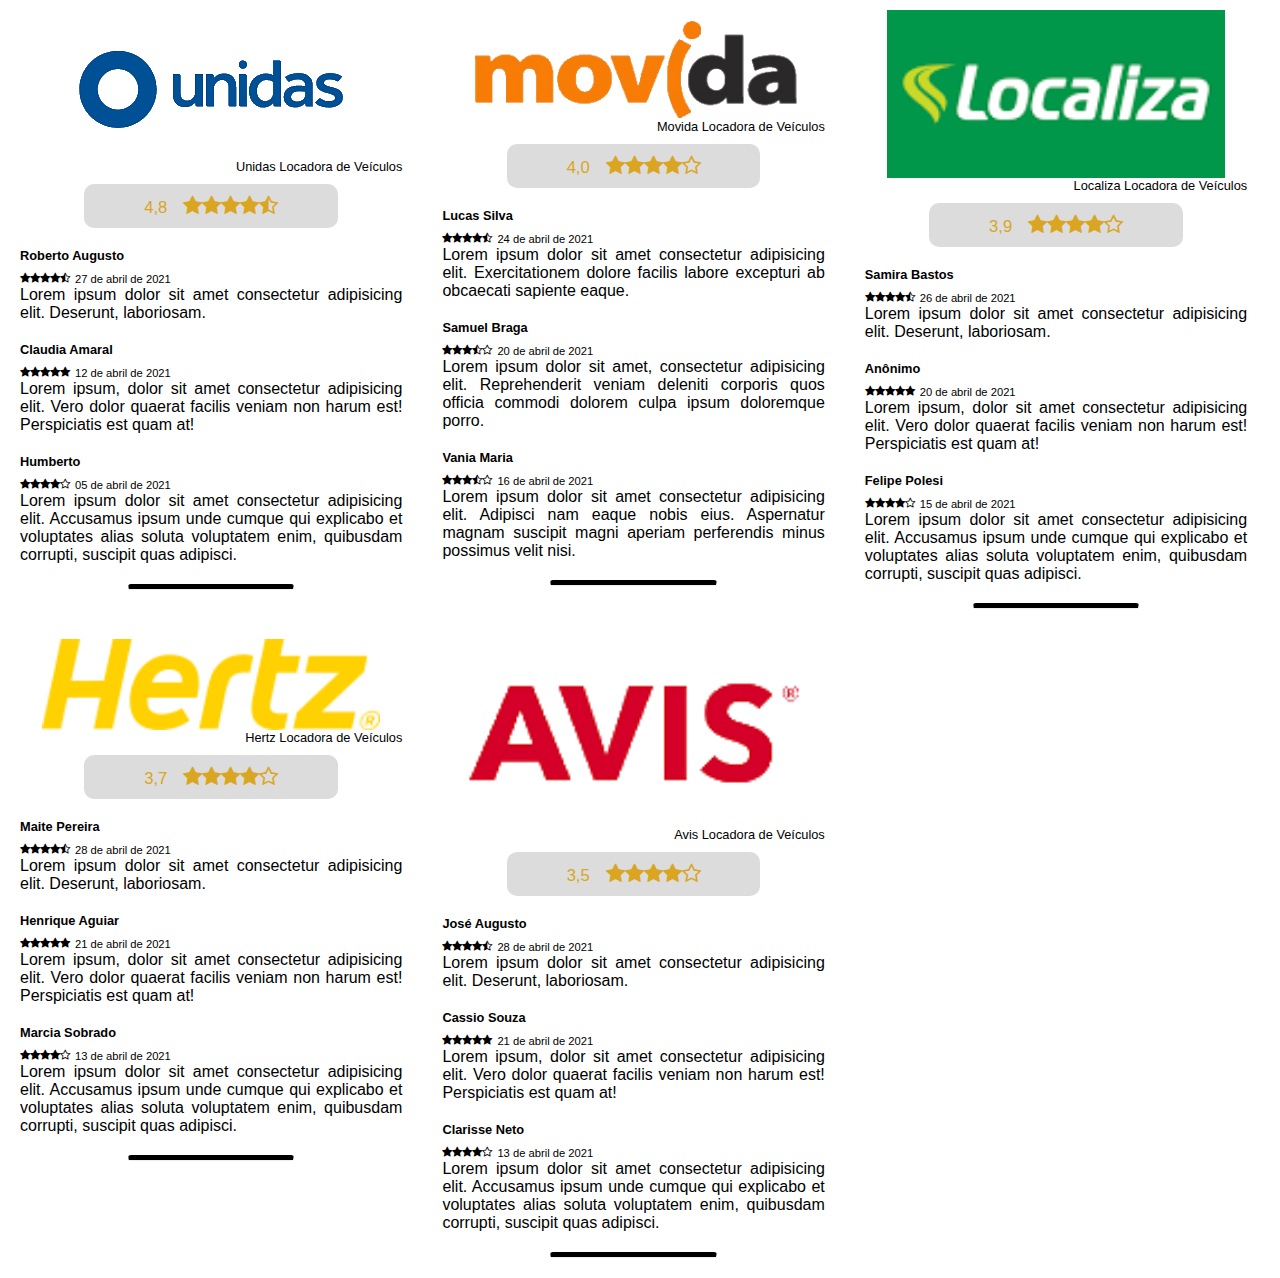
<file: index.html>
<!DOCTYPE html>
<html lang="pt-br">

<head>
    <meta charset="UTF-8">    
    <meta name="viewport" content="width=device-width, initial-scale=1">
    <link rel="stylesheet" href="https://cdnjs.cloudflare.com/ajax/libs/font-awesome/4.7.0/css/font-awesome.min.css">
    <link rel="stylesheet" href="./css/style.css">
    <title>Projeto Traveller - Alugue seu Carro</title>
</head>

<body>
    <div class="container">
        <div class="item">
            <figure>
                <a href="unidas.html"><img class="logo_item" src="/img/logo_unidas.png" alt="logotipo da locadora unidas"></a>
                <figcaption>Unidas Locadora de Veículos</figcaption>
            </figure>
            <div class="rating">
                <span class="rating_value">4,8</span>
                <i class="fa fa-star"></i><i class="fa fa-star"></i><i class="fa fa-star"></i><i class="fa fa-star"></i><i class="fa fa-star-half-o"></i>
            </div>
            <div class="rating_comments">                
                <div class="comment">
                    <p class="client_name">Roberto Augusto</p>
                    <div class="rating_comment">                        
                        <i class="fa fa-star"></i><i class="fa fa-star"></i><i class="fa fa-star"></i><i class="fa fa-star"></i><i class="fa fa-star-half-o"></i>
                        <p class="comment_date">27 de abril de 2021</p>
                    </div>
                    <p class="client_comment">Lorem ipsum dolor sit amet consectetur adipisicing elit. Deserunt, laboriosam.</p>
                </div>
            </div>            
            <div class="rating_comments">                
                <div class="comment">
                    <p class="client_name">Claudia Amaral</p>
                    <div class="rating_comment">                        
                        <i class="fa fa-star"></i><i class="fa fa-star"></i><i class="fa fa-star"></i><i class="fa fa-star"></i><i class="fa fa-star"></i>
                        <p class="comment_date"></p>12 de abril de 2021</p>
                    </div>
                    <p class="client_comment">Lorem ipsum, dolor sit amet consectetur adipisicing elit. Vero dolor quaerat facilis veniam non harum est! Perspiciatis est quam at!</p>
                </div>
            </div>
            <div class="rating_comments">                
                <div class="comment">
                    <p class="client_name">Humberto</p>
                    <div class="rating_comment">                        
                        <i class="fa fa-star"></i><i class="fa fa-star"></i><i class="fa fa-star"></i><i class="fa fa-star"></i><i class="fa fa-star-o"></i>
                        <p class="comment_date"></p>05 de abril de 2021</p>
                    </div>
                    <p class="client_comment">Lorem ipsum dolor sit amet consectetur adipisicing elit. Accusamus ipsum unde cumque qui explicabo et voluptates alias soluta voluptatem enim, quibusdam corrupti, suscipit quas adipisci.</p>
                </div>
            </div>
            <hr class="linha_horizontal">
        </div>
        <div class="item">
            <figure>
                <a href="movida.html"><img class="logo_item" src="/img/logo_movida.png" alt="logotipo da locadora movida"></a>
                <figcaption>Movida Locadora de Veículos</figcaption>
            </figure>
            <div class="rating">
                <span class="rating_value">4,0</span>
                <i class="fa fa-star"></i><i class="fa fa-star"></i><i class="fa fa-star"></i><i class="fa fa-star"></i><i class="fa fa-star-o"></i>
            </div>
            <div class="rating_comments">                
                <div class="comment">
                    <p class="client_name">Lucas Silva</p>
                    <div class="rating_comment">                        
                        <i class="fa fa-star"></i><i class="fa fa-star"></i><i class="fa fa-star"></i><i class="fa fa-star"></i><i class="fa fa-star-half-o"></i>
                        <p class="comment_date">24 de abril de 2021</p>
                    </div>
                    <p class="client_comment">Lorem ipsum dolor sit amet consectetur adipisicing elit. Exercitationem dolore facilis labore excepturi ab obcaecati sapiente eaque.</p>
                </div>
            </div>            
            <div class="rating_comments">                
                <div class="comment">
                    <p class="client_name">Samuel Braga</p>
                    <div class="rating_comment">                        
                        <i class="fa fa-star"></i><i class="fa fa-star"></i><i class="fa fa-star"></i><i class="fa fa-star-half-o"></i><i class="fa fa-star-o"></i>
                        <p class="comment_date"></p>20 de abril de 2021</p>
                    </div>
                    <p class="client_comment">Lorem ipsum dolor sit amet, consectetur adipisicing elit. Reprehenderit veniam deleniti corporis quos officia commodi dolorem culpa ipsum doloremque porro.</p>
                </div>
            </div>
            <div class="rating_comments">                
                <div class="comment">
                    <p class="client_name">Vania Maria</p>
                    <div class="rating_comment">                        
                        <i class="fa fa-star"></i><i class="fa fa-star"></i><i class="fa fa-star"></i><i class="fa fa-star-half-o"></i><i class="fa fa-star-o"></i>
                        <p class="comment_date"></p>16 de abril de 2021</p>
                    </div>
                    <p class="client_comment">Lorem ipsum dolor sit amet consectetur adipisicing elit. Adipisci nam eaque nobis eius. Aspernatur magnam suscipit magni aperiam perferendis minus possimus velit nisi.</p>
                </div>
            </div>
            <hr class="linha_horizontal">
        </div>
        <div class="item">
            <figure>
                <a href="localiza.html"><img class="logo_item" src="/img/logo_localiza.png" alt="logotipo da locadora localiza"></a>
                <figcaption>Localiza Locadora de Veículos</figcaption>
            </figure>
            <div class="rating">
                <span class="rating_value">3,9</span>
                <i class="fa fa-star"></i><i class="fa fa-star"></i><i class="fa fa-star"></i><i class="fa fa-star"></i><i class="fa fa-star-o"></i>
            </div>
            <div class="rating_comments">                
                <div class="comment">
                    <p class="client_name">Samira Bastos</p>
                    <div class="rating_comment">                        
                        <i class="fa fa-star"></i><i class="fa fa-star"></i><i class="fa fa-star"></i><i class="fa fa-star"></i><i class="fa fa-star-half-o"></i>
                        <p class="comment_date">26 de abril de 2021</p>
                    </div>
                    <p class="client_comment">Lorem ipsum dolor sit amet consectetur adipisicing elit. Deserunt, laboriosam.</p>
                </div>
            </div>            
            <div class="rating_comments">                
                <div class="comment">
                    <p class="client_name">Anônimo</p>
                    <div class="rating_comment">                        
                        <i class="fa fa-star"></i><i class="fa fa-star"></i><i class="fa fa-star"></i><i class="fa fa-star"></i><i class="fa fa-star"></i>
                        <p class="comment_date"></p>20 de abril de 2021</p>
                    </div>
                    <p class="client_comment">Lorem ipsum, dolor sit amet consectetur adipisicing elit. Vero dolor quaerat facilis veniam non harum est! Perspiciatis est quam at!</p>
                </div>
            </div>
            <div class="rating_comments">                
                <div class="comment">
                    <p class="client_name">Felipe Polesi</p>
                    <div class="rating_comment">                        
                        <i class="fa fa-star"></i><i class="fa fa-star"></i><i class="fa fa-star"></i><i class="fa fa-star"></i><i class="fa fa-star-o"></i>
                        <p class="comment_date"></p>15 de abril de 2021</p>
                    </div>
                    <p class="client_comment">Lorem ipsum dolor sit amet consectetur adipisicing elit. Accusamus ipsum unde cumque qui explicabo et voluptates alias soluta voluptatem enim, quibusdam corrupti, suscipit quas adipisci.</p>
                </div>
            </div>
            <hr class="linha_horizontal">
        </div>
        <div class="item">
            <figure>
                <a href="hertz.html"><img class="logo_item" src="/img/logo_hertz.png" alt="logotipo da locadora hertz"></a>
                <figcaption>Hertz Locadora de Veículos</figcaption>
            </figure>
            <div class="rating">
                <span class="rating_value">3,7</span>
                <i class="fa fa-star"></i><i class="fa fa-star"></i><i class="fa fa-star"></i><i class="fa fa-star"></i><i class="fa fa-star-o"></i>
            </div>
            <div class="rating_comments">                
                <div class="comment">
                    <p class="client_name">Maite Pereira</p>
                    <div class="rating_comment">                        
                        <i class="fa fa-star"></i><i class="fa fa-star"></i><i class="fa fa-star"></i><i class="fa fa-star"></i><i class="fa fa-star-half-o"></i>
                        <p class="comment_date">28 de abril de 2021</p>
                    </div>
                    <p class="client_comment">Lorem ipsum dolor sit amet consectetur adipisicing elit. Deserunt, laboriosam.</p>
                </div>
            </div>            
            <div class="rating_comments">                
                <div class="comment">
                    <p class="client_name">Henrique Aguiar</p>
                    <div class="rating_comment">                        
                        <i class="fa fa-star"></i><i class="fa fa-star"></i><i class="fa fa-star"></i><i class="fa fa-star"></i><i class="fa fa-star"></i>
                        <p class="comment_date"></p>21 de abril de 2021</p>
                    </div>
                    <p class="client_comment">Lorem ipsum, dolor sit amet consectetur adipisicing elit. Vero dolor quaerat facilis veniam non harum est! Perspiciatis est quam at!</p>
                </div>
            </div>
            <div class="rating_comments">                
                <div class="comment">
                    <p class="client_name">Marcia Sobrado</p>
                    <div class="rating_comment">                        
                        <i class="fa fa-star"></i><i class="fa fa-star"></i><i class="fa fa-star"></i><i class="fa fa-star"></i><i class="fa fa-star-o"></i>
                        <p class="comment_date"></p>13 de abril de 2021</p>
                    </div>
                    <p class="client_comment">Lorem ipsum dolor sit amet consectetur adipisicing elit. Accusamus ipsum unde cumque qui explicabo et voluptates alias soluta voluptatem enim, quibusdam corrupti, suscipit quas adipisci.</p>
                </div>
            </div>
            <hr class="linha_horizontal">
        </div>
        <div class="item">
            <figure>
                <a href="avis.html"><img class="logo_item" src="/img/logo_avis.png" alt="logotipo da locadora avis"></a>
                <figcaption>Avis Locadora de Veículos</figcaption>
            </figure>
            <div class="rating">
                <span class="rating_value">3,5</span>
                <i class="fa fa-star"></i><i class="fa fa-star"></i><i class="fa fa-star"></i><i class="fa fa-star"></i><i class="fa fa-star-o"></i>
            </div>
            <div class="rating_comments">                
                <div class="comment">
                    <p class="client_name">José Augusto</p>
                    <div class="rating_comment">                        
                        <i class="fa fa-star"></i><i class="fa fa-star"></i><i class="fa fa-star"></i><i class="fa fa-star"></i><i class="fa fa-star-half-o"></i>
                        <p class="comment_date">28 de abril de 2021</p>
                    </div>
                    <p class="client_comment">Lorem ipsum dolor sit amet consectetur adipisicing elit. Deserunt, laboriosam.</p>
                </div>
            </div>            
            <div class="rating_comments">                
                <div class="comment">
                    <p class="client_name">Cassio Souza</p>
                    <div class="rating_comment">                        
                        <i class="fa fa-star"></i><i class="fa fa-star"></i><i class="fa fa-star"></i><i class="fa fa-star"></i><i class="fa fa-star"></i>
                        <p class="comment_date"></p>21 de abril de 2021</p>
                    </div>
                    <p class="client_comment">Lorem ipsum, dolor sit amet consectetur adipisicing elit. Vero dolor quaerat facilis veniam non harum est! Perspiciatis est quam at!</p>
                </div>
            </div>
            <div class="rating_comments">                
                <div class="comment">
                    <p class="client_name">Clarisse Neto</p>
                    <div class="rating_comment">                        
                        <i class="fa fa-star"></i><i class="fa fa-star"></i><i class="fa fa-star"></i><i class="fa fa-star"></i><i class="fa fa-star-o"></i>
                        <p class="comment_date"></p>13 de abril de 2021</p>
                    </div>
                    <p class="client_comment">Lorem ipsum dolor sit amet consectetur adipisicing elit. Accusamus ipsum unde cumque qui explicabo et voluptates alias soluta voluptatem enim, quibusdam corrupti, suscipit quas adipisci.</p>
                </div>
            </div>
            <hr class="linha_horizontal">
        </div>
    </div>
</body>

</html>
</file>
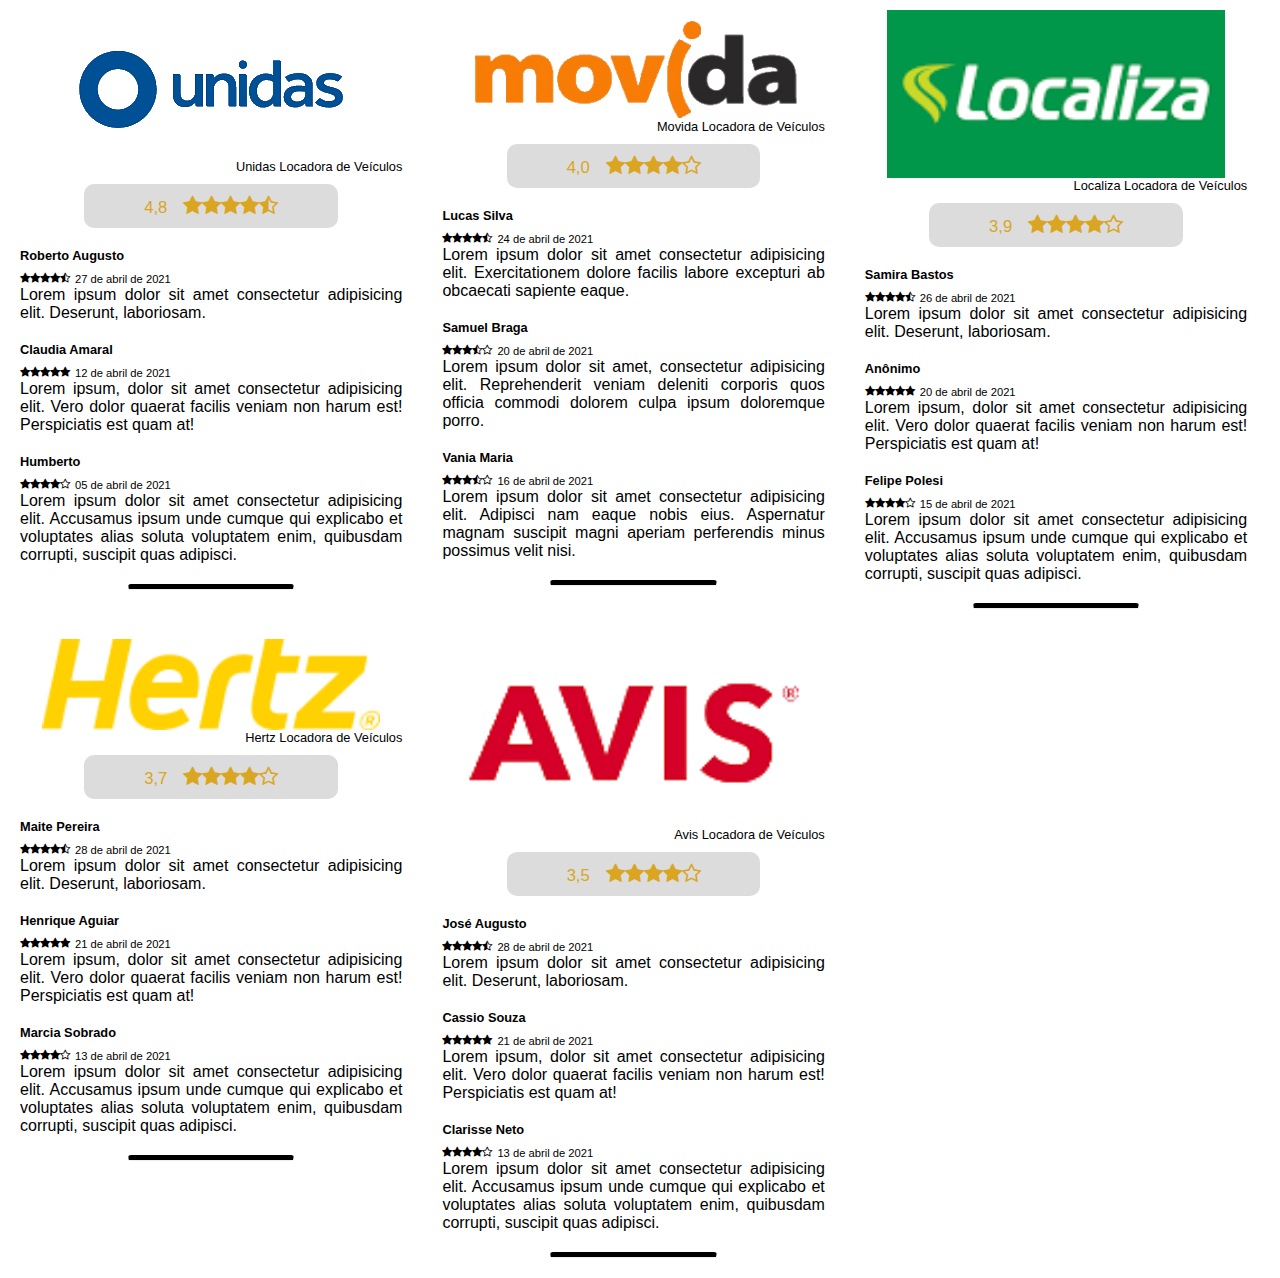
<file: LocVeiculos/index.html>
<!DOCTYPE html>
<html lang="pt-br">

<head>
    <meta charset="UTF-8">    
    <meta name="viewport" content="width=device-width, initial-scale=1">
    <link rel="stylesheet" href="https://cdnjs.cloudflare.com/ajax/libs/font-awesome/4.7.0/css/font-awesome.min.css">
    <link rel="stylesheet" href="./css/style.css">
    <title>Projeto Traveller - Alugue seu Carro</title>
</head>

<body>
    <div class="container">
        <div class="item">
            <figure>
                <a href="unidas.html"><img class="logo_item" src="./img/logo_unidas.png" alt="logotipo da locadora unidas"></a>
                <figcaption>Unidas Locadora de Veículos</figcaption>
            </figure>
            <div class="rating">
                <span class="rating_value">4,8</span>
                <i class="fa fa-star"></i><i class="fa fa-star"></i><i class="fa fa-star"></i><i class="fa fa-star"></i><i class="fa fa-star-half-o"></i>
            </div>
            <div class="rating_comments">                
                <div class="comment">
                    <p class="client_name">Roberto Augusto</p>
                    <div class="rating_comment">                        
                        <i class="fa fa-star"></i><i class="fa fa-star"></i><i class="fa fa-star"></i><i class="fa fa-star"></i><i class="fa fa-star-half-o"></i>
                        <p class="comment_date">27 de abril de 2021</p>
                    </div>
                    <p class="client_comment">Lorem ipsum dolor sit amet consectetur adipisicing elit. Deserunt, laboriosam.</p>
                </div>
            </div>            
            <div class="rating_comments">                
                <div class="comment">
                    <p class="client_name">Claudia Amaral</p>
                    <div class="rating_comment">                        
                        <i class="fa fa-star"></i><i class="fa fa-star"></i><i class="fa fa-star"></i><i class="fa fa-star"></i><i class="fa fa-star"></i>
                        <p class="comment_date"></p>12 de abril de 2021</p>
                    </div>
                    <p class="client_comment">Lorem ipsum, dolor sit amet consectetur adipisicing elit. Vero dolor quaerat facilis veniam non harum est! Perspiciatis est quam at!</p>
                </div>
            </div>
            <div class="rating_comments">                
                <div class="comment">
                    <p class="client_name">Humberto</p>
                    <div class="rating_comment">                        
                        <i class="fa fa-star"></i><i class="fa fa-star"></i><i class="fa fa-star"></i><i class="fa fa-star"></i><i class="fa fa-star-o"></i>
                        <p class="comment_date"></p>05 de abril de 2021</p>
                    </div>
                    <p class="client_comment">Lorem ipsum dolor sit amet consectetur adipisicing elit. Accusamus ipsum unde cumque qui explicabo et voluptates alias soluta voluptatem enim, quibusdam corrupti, suscipit quas adipisci.</p>
                </div>
            </div>
            <hr class="linha_horizontal">
        </div>
        <div class="item">
            <figure>
                <a href="movida.html"><img class="logo_item" src="./img/logo_movida.png" alt="logotipo da locadora movida"></a>
                <figcaption>Movida Locadora de Veículos</figcaption>
            </figure>
            <div class="rating">
                <span class="rating_value">4,0</span>
                <i class="fa fa-star"></i><i class="fa fa-star"></i><i class="fa fa-star"></i><i class="fa fa-star"></i><i class="fa fa-star-o"></i>
            </div>
            <div class="rating_comments">                
                <div class="comment">
                    <p class="client_name">Lucas Silva</p>
                    <div class="rating_comment">                        
                        <i class="fa fa-star"></i><i class="fa fa-star"></i><i class="fa fa-star"></i><i class="fa fa-star"></i><i class="fa fa-star-half-o"></i>
                        <p class="comment_date">24 de abril de 2021</p>
                    </div>
                    <p class="client_comment">Lorem ipsum dolor sit amet consectetur adipisicing elit. Exercitationem dolore facilis labore excepturi ab obcaecati sapiente eaque.</p>
                </div>
            </div>            
            <div class="rating_comments">                
                <div class="comment">
                    <p class="client_name">Samuel Braga</p>
                    <div class="rating_comment">                        
                        <i class="fa fa-star"></i><i class="fa fa-star"></i><i class="fa fa-star"></i><i class="fa fa-star-half-o"></i><i class="fa fa-star-o"></i>
                        <p class="comment_date"></p>20 de abril de 2021</p>
                    </div>
                    <p class="client_comment">Lorem ipsum dolor sit amet, consectetur adipisicing elit. Reprehenderit veniam deleniti corporis quos officia commodi dolorem culpa ipsum doloremque porro.</p>
                </div>
            </div>
            <div class="rating_comments">                
                <div class="comment">
                    <p class="client_name">Vania Maria</p>
                    <div class="rating_comment">                        
                        <i class="fa fa-star"></i><i class="fa fa-star"></i><i class="fa fa-star"></i><i class="fa fa-star-half-o"></i><i class="fa fa-star-o"></i>
                        <p class="comment_date"></p>16 de abril de 2021</p>
                    </div>
                    <p class="client_comment">Lorem ipsum dolor sit amet consectetur adipisicing elit. Adipisci nam eaque nobis eius. Aspernatur magnam suscipit magni aperiam perferendis minus possimus velit nisi.</p>
                </div>
            </div>
            <hr class="linha_horizontal">
        </div>
        <div class="item">
            <figure>
                <a href="localiza.html"><img class="logo_item" src="./img/logo_localiza.png" alt="logotipo da locadora localiza"></a>
                <figcaption>Localiza Locadora de Veículos</figcaption>
            </figure>
            <div class="rating">
                <span class="rating_value">3,9</span>
                <i class="fa fa-star"></i><i class="fa fa-star"></i><i class="fa fa-star"></i><i class="fa fa-star"></i><i class="fa fa-star-o"></i>
            </div>
            <div class="rating_comments">                
                <div class="comment">
                    <p class="client_name">Samira Bastos</p>
                    <div class="rating_comment">                        
                        <i class="fa fa-star"></i><i class="fa fa-star"></i><i class="fa fa-star"></i><i class="fa fa-star"></i><i class="fa fa-star-half-o"></i>
                        <p class="comment_date">26 de abril de 2021</p>
                    </div>
                    <p class="client_comment">Lorem ipsum dolor sit amet consectetur adipisicing elit. Deserunt, laboriosam.</p>
                </div>
            </div>            
            <div class="rating_comments">                
                <div class="comment">
                    <p class="client_name">Anônimo</p>
                    <div class="rating_comment">                        
                        <i class="fa fa-star"></i><i class="fa fa-star"></i><i class="fa fa-star"></i><i class="fa fa-star"></i><i class="fa fa-star"></i>
                        <p class="comment_date"></p>20 de abril de 2021</p>
                    </div>
                    <p class="client_comment">Lorem ipsum, dolor sit amet consectetur adipisicing elit. Vero dolor quaerat facilis veniam non harum est! Perspiciatis est quam at!</p>
                </div>
            </div>
            <div class="rating_comments">                
                <div class="comment">
                    <p class="client_name">Felipe Polesi</p>
                    <div class="rating_comment">                        
                        <i class="fa fa-star"></i><i class="fa fa-star"></i><i class="fa fa-star"></i><i class="fa fa-star"></i><i class="fa fa-star-o"></i>
                        <p class="comment_date"></p>15 de abril de 2021</p>
                    </div>
                    <p class="client_comment">Lorem ipsum dolor sit amet consectetur adipisicing elit. Accusamus ipsum unde cumque qui explicabo et voluptates alias soluta voluptatem enim, quibusdam corrupti, suscipit quas adipisci.</p>
                </div>
            </div>
            <hr class="linha_horizontal">
        </div>
        <div class="item">
            <figure>
                <a href="hertz.html"><img class="logo_item" src="./img/logo_hertz.png" alt="logotipo da locadora hertz"></a>
                <figcaption>Hertz Locadora de Veículos</figcaption>
            </figure>
            <div class="rating">
                <span class="rating_value">3,7</span>
                <i class="fa fa-star"></i><i class="fa fa-star"></i><i class="fa fa-star"></i><i class="fa fa-star"></i><i class="fa fa-star-o"></i>
            </div>
            <div class="rating_comments">                
                <div class="comment">
                    <p class="client_name">Maite Pereira</p>
                    <div class="rating_comment">                        
                        <i class="fa fa-star"></i><i class="fa fa-star"></i><i class="fa fa-star"></i><i class="fa fa-star"></i><i class="fa fa-star-half-o"></i>
                        <p class="comment_date">28 de abril de 2021</p>
                    </div>
                    <p class="client_comment">Lorem ipsum dolor sit amet consectetur adipisicing elit. Deserunt, laboriosam.</p>
                </div>
            </div>            
            <div class="rating_comments">                
                <div class="comment">
                    <p class="client_name">Henrique Aguiar</p>
                    <div class="rating_comment">                        
                        <i class="fa fa-star"></i><i class="fa fa-star"></i><i class="fa fa-star"></i><i class="fa fa-star"></i><i class="fa fa-star"></i>
                        <p class="comment_date"></p>21 de abril de 2021</p>
                    </div>
                    <p class="client_comment">Lorem ipsum, dolor sit amet consectetur adipisicing elit. Vero dolor quaerat facilis veniam non harum est! Perspiciatis est quam at!</p>
                </div>
            </div>
            <div class="rating_comments">                
                <div class="comment">
                    <p class="client_name">Marcia Sobrado</p>
                    <div class="rating_comment">                        
                        <i class="fa fa-star"></i><i class="fa fa-star"></i><i class="fa fa-star"></i><i class="fa fa-star"></i><i class="fa fa-star-o"></i>
                        <p class="comment_date"></p>13 de abril de 2021</p>
                    </div>
                    <p class="client_comment">Lorem ipsum dolor sit amet consectetur adipisicing elit. Accusamus ipsum unde cumque qui explicabo et voluptates alias soluta voluptatem enim, quibusdam corrupti, suscipit quas adipisci.</p>
                </div>
            </div>
            <hr class="linha_horizontal">
        </div>
        <div class="item">
            <figure>
                <a href="avis.html"><img class="logo_item" src="./img/logo_avis.png" alt="logotipo da locadora avis"></a>
                <figcaption>Avis Locadora de Veículos</figcaption>
            </figure>
            <div class="rating">
                <span class="rating_value">3,5</span>
                <i class="fa fa-star"></i><i class="fa fa-star"></i><i class="fa fa-star"></i><i class="fa fa-star"></i><i class="fa fa-star-o"></i>
            </div>
            <div class="rating_comments">                
                <div class="comment">
                    <p class="client_name">José Augusto</p>
                    <div class="rating_comment">                        
                        <i class="fa fa-star"></i><i class="fa fa-star"></i><i class="fa fa-star"></i><i class="fa fa-star"></i><i class="fa fa-star-half-o"></i>
                        <p class="comment_date">28 de abril de 2021</p>
                    </div>
                    <p class="client_comment">Lorem ipsum dolor sit amet consectetur adipisicing elit. Deserunt, laboriosam.</p>
                </div>
            </div>            
            <div class="rating_comments">                
                <div class="comment">
                    <p class="client_name">Cassio Souza</p>
                    <div class="rating_comment">                        
                        <i class="fa fa-star"></i><i class="fa fa-star"></i><i class="fa fa-star"></i><i class="fa fa-star"></i><i class="fa fa-star"></i>
                        <p class="comment_date"></p>21 de abril de 2021</p>
                    </div>
                    <p class="client_comment">Lorem ipsum, dolor sit amet consectetur adipisicing elit. Vero dolor quaerat facilis veniam non harum est! Perspiciatis est quam at!</p>
                </div>
            </div>
            <div class="rating_comments">                
                <div class="comment">
                    <p class="client_name">Clarisse Neto</p>
                    <div class="rating_comment">                        
                        <i class="fa fa-star"></i><i class="fa fa-star"></i><i class="fa fa-star"></i><i class="fa fa-star"></i><i class="fa fa-star-o"></i>
                        <p class="comment_date"></p>13 de abril de 2021</p>
                    </div>
                    <p class="client_comment">Lorem ipsum dolor sit amet consectetur adipisicing elit. Accusamus ipsum unde cumque qui explicabo et voluptates alias soluta voluptatem enim, quibusdam corrupti, suscipit quas adipisci.</p>
                </div>
            </div>
            <hr class="linha_horizontal">
        </div>
    </div>
</body>

</html>
</file>
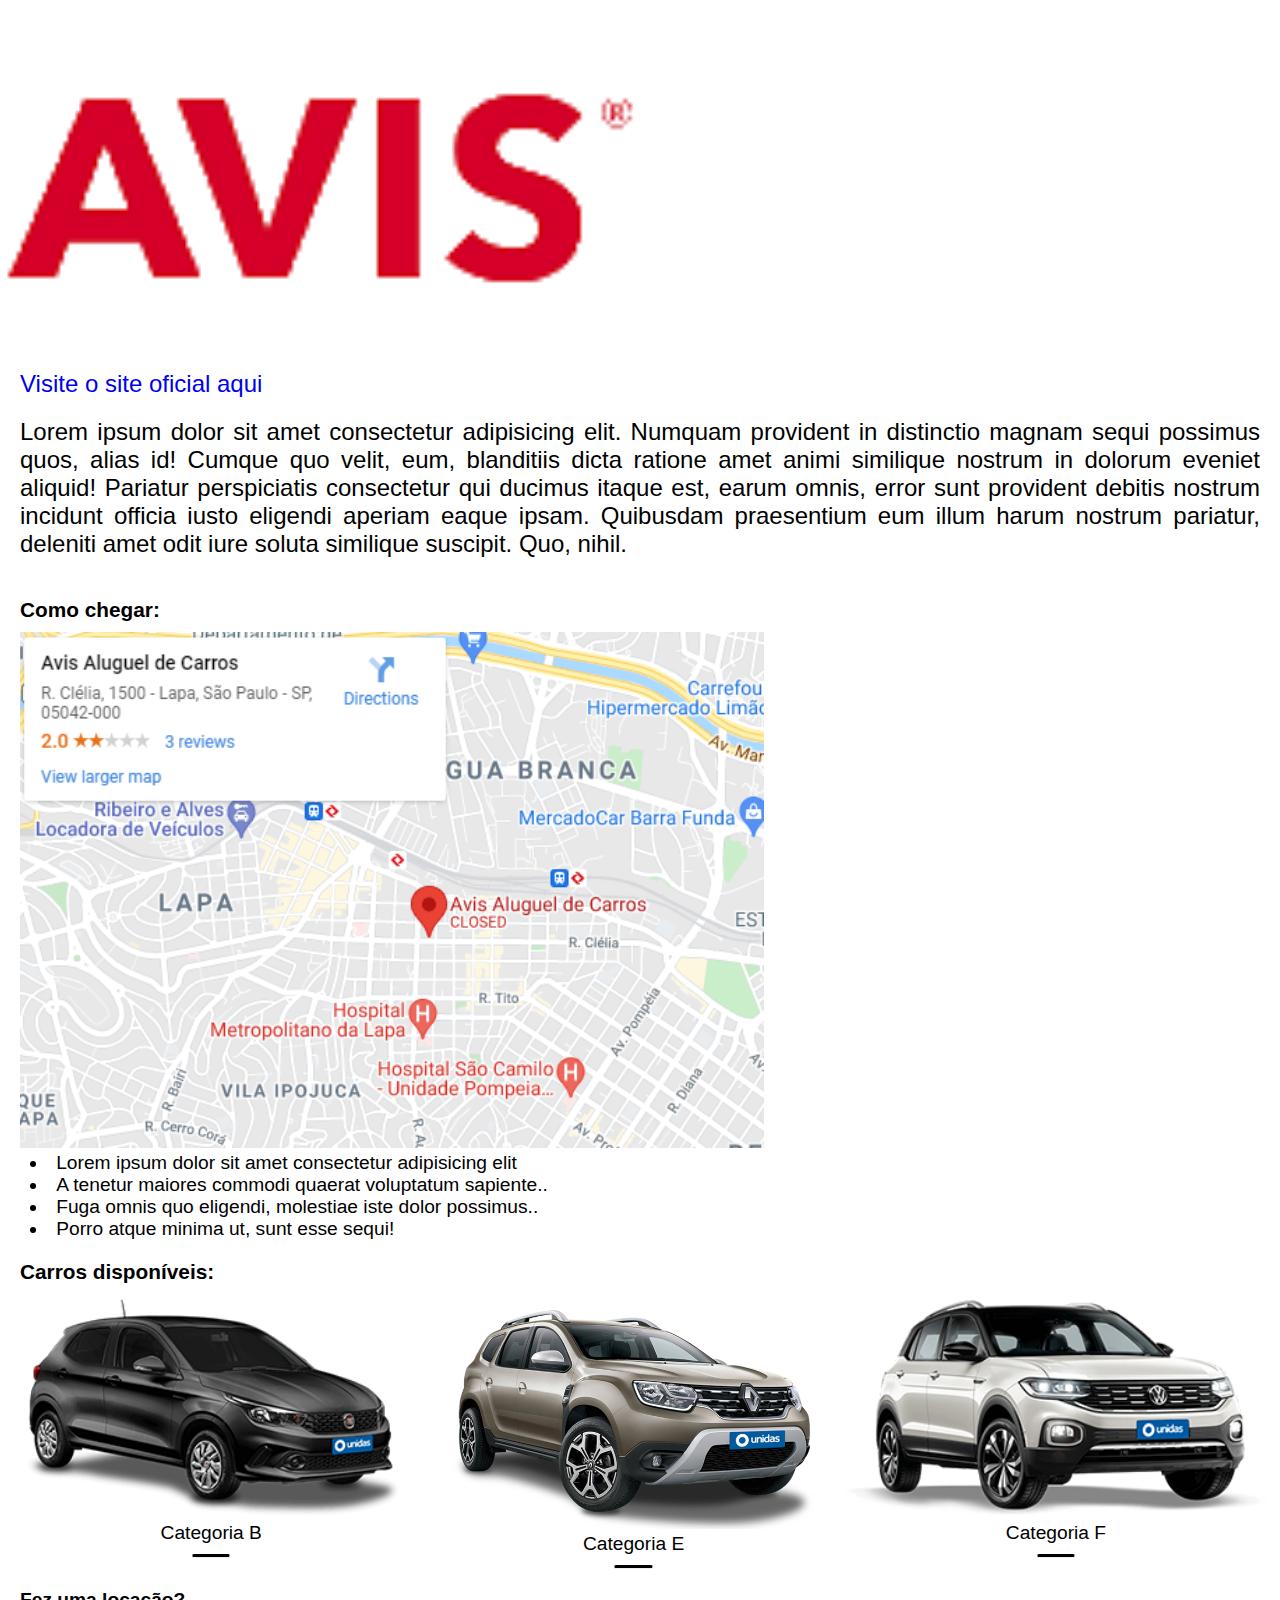
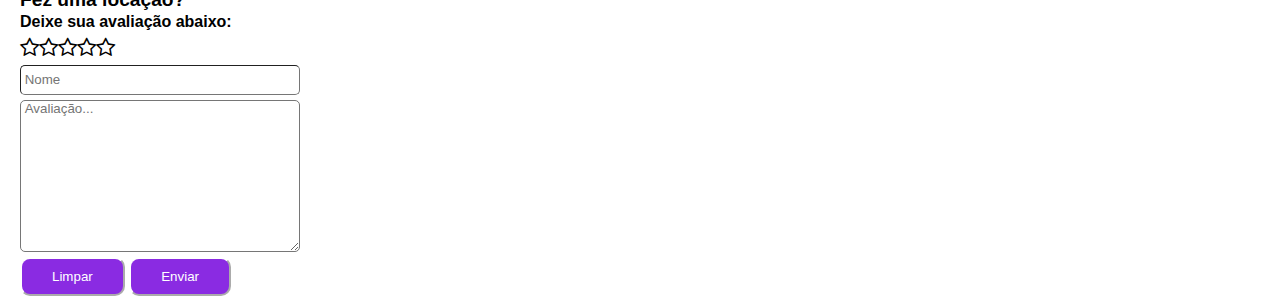
<file: avis.html>
<!DOCTYPE html>
<html lang="pt-br">

<head>
    <meta charset="UTF-8">
    <meta http-equiv="X-UA-Compatible" content="IE=edge">
    <meta name="viewport" content="width=device-width, initial-scale=1.0">
    <link rel="stylesheet" href="https://cdnjs.cloudflare.com/ajax/libs/font-awesome/4.7.0/css/font-awesome.min.css">
    <link rel="stylesheet" href="./css/details.css">
    <title>Unidas</title>
</head>

<body>
    <div class="container">
        <figure class="logo">
            <img class="logo_item" src="/img/logo_avis.png" alt="logotipo da locadora avis">
        </figure>
        <a class="site_oficial" href="https://www.avis.com/pt/home">Visite o site oficial aqui</a>
        <p class="descricao">Lorem ipsum dolor sit amet consectetur adipisicing elit. Numquam provident in distinctio
            magnam sequi possimus quos, alias id! Cumque quo velit, eum, blanditiis dicta ratione amet animi similique
            nostrum in dolorum eveniet aliquid! Pariatur perspiciatis consectetur qui ducimus itaque est, earum omnis,
            error sunt provident debitis nostrum incidunt officia iusto eligendi aperiam eaque ipsam. Quibusdam
            praesentium eum illum harum nostrum pariatur, deleniti amet odit iure soluta similique suscipit. Quo, nihil.
        </p>
        <div class="como_chegar">
            <h1>Como chegar: </h1>
            <img class="mapa" src="/img/mapa_avis.png" alt="">
            <ul class="rota">
                <li>Lorem ipsum dolor sit amet consectetur adipisicing elit</li>
                <li>A tenetur maiores commodi quaerat voluptatum sapiente..</li>
                <li>Fuga omnis quo eligendi, molestiae iste dolor possimus..</li>
                <li>Porro atque minima ut, sunt esse sequi!</li>
            </ul>
        </div>
        <h1 style="margin-left: 20px;">Carros disponíveis:</h1>
        <div class="carro">
            <figure>
                <img class="carro_img" src="/img/carro2.png" alt="carro categoria B">
                <figcaption>Categoria B</figcaption>
            </figure>
            <hr class="linha_horizontal">
        </div>        
        <div class="carro">
            <figure>
                <img class="carro_img" src="/img/carro5.png" alt="carro categoria E">
                <figcaption>Categoria E</figcaption>
            </figure>
            <hr class="linha_horizontal">
        </div>
        <div class="carro">
            <figure>
                <img class="carro_img" src="/img/carro6.png" alt="carro categoria F">
                <figcaption>Categoria F</figcaption>
            </figure>
            <hr class="linha_horizontal">
        </div>
        <div class="avaliar">
            <h2 style="margin-bottom: 2px;">Fez uma locação?</h2>
            <h3 style="margin-bottom: 5px;"> Deixe sua avaliação abaixo:</h3>
            <form action="" name="avaliacao" id="avaliar" method="POST">
                <div style="font-size: 1.3em;">
                    <i class="fa fa-star-o"></i><i class="fa fa-star-o"></i><i class="fa fa-star-o"></i><i
                        class="fa fa-star-o"></i><i class="fa fa-star-o"></i>
                </div>
                <input type="text" id="nome" placeholder=" Nome" style="margin-top: 5px;">
                <textarea name="avaliacao" id="descricao" placeholder=" Avaliação..." cols="30" rows="10"></textarea>
                <div class="bottom">
                    <button>Limpar</button>
                    <button>Enviar</button>
                </div>
            </form>
        </div>
    </div>
</body>

</html>
</file>
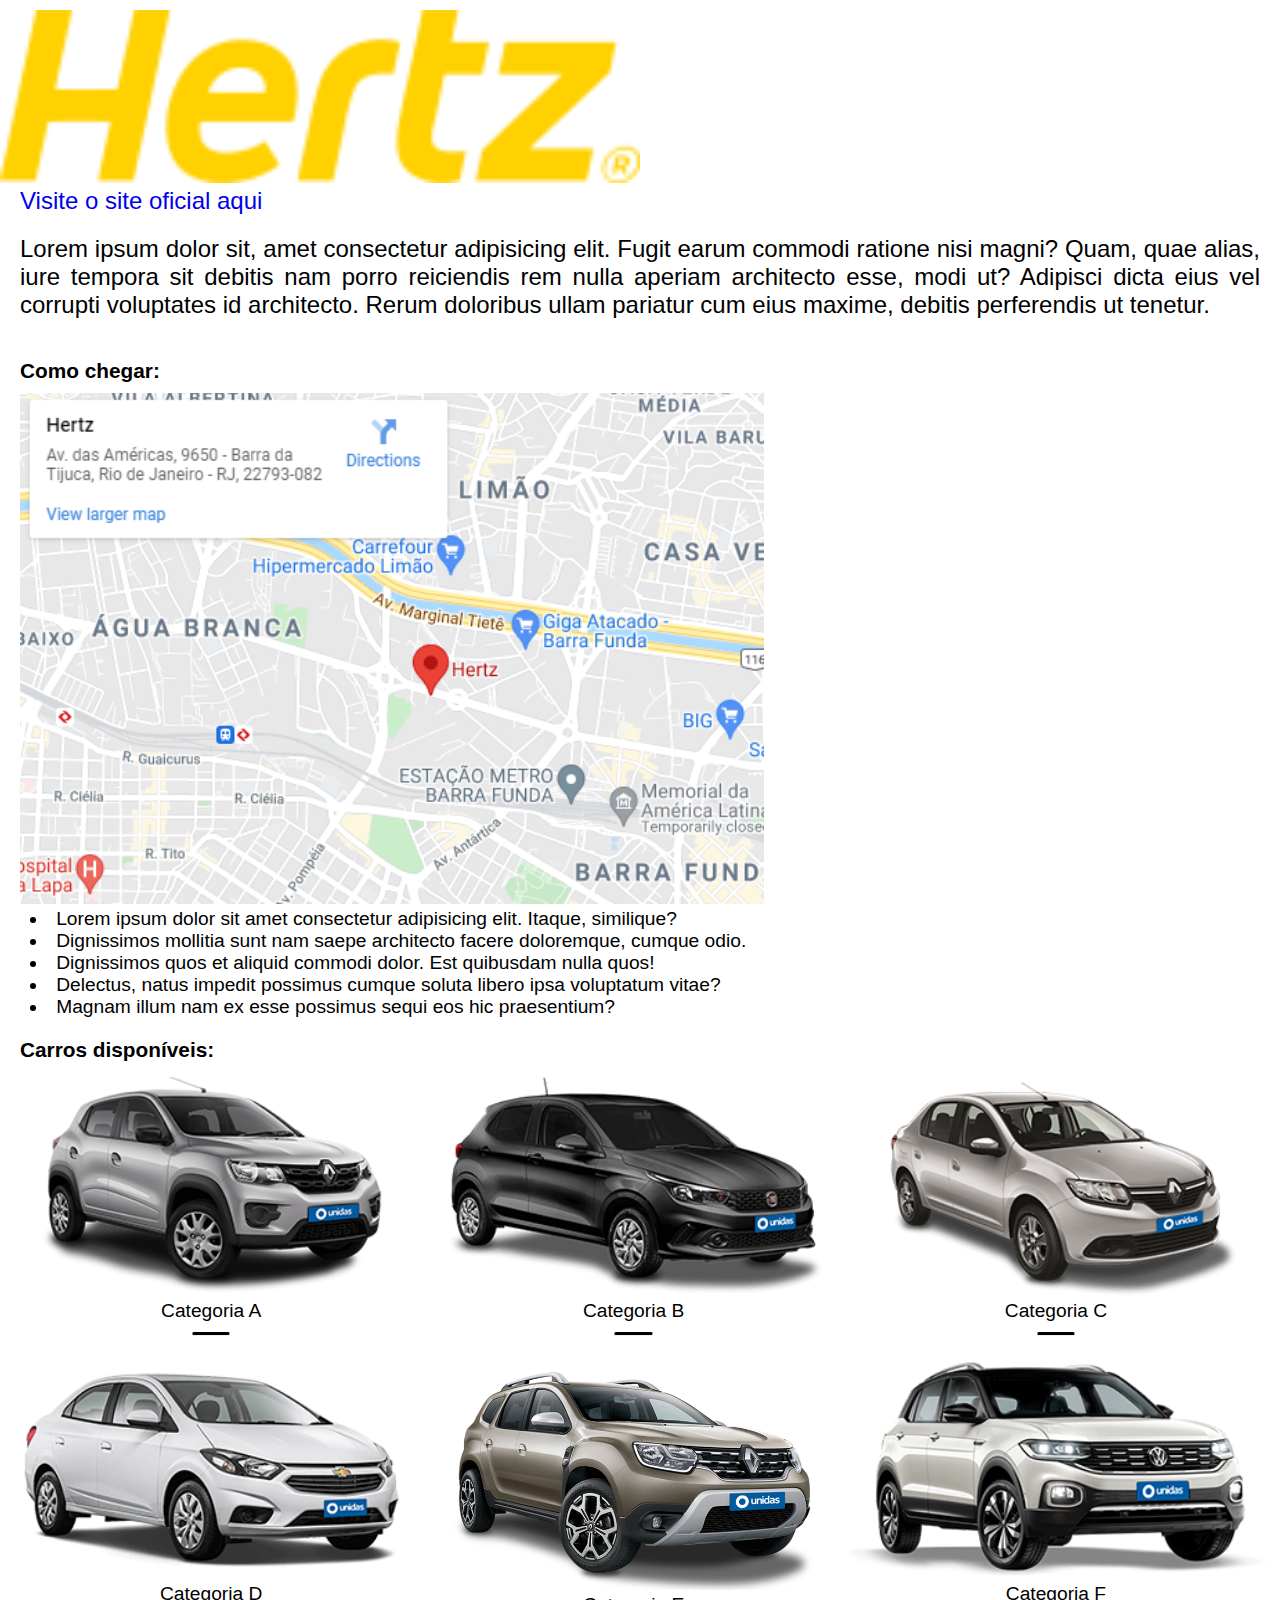
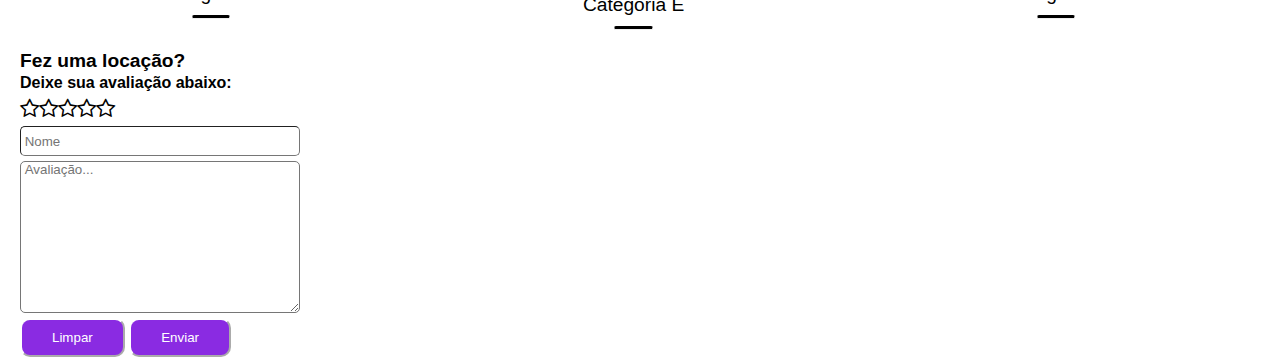
<file: hertz.html>
<!DOCTYPE html>
<html lang="pt-br">

<head>
    <meta charset="UTF-8">
    <meta http-equiv="X-UA-Compatible" content="IE=edge">
    <meta name="viewport" content="width=device-width, initial-scale=1.0">
    <link rel="stylesheet" href="https://cdnjs.cloudflare.com/ajax/libs/font-awesome/4.7.0/css/font-awesome.min.css">
    <link rel="stylesheet" href="./css/details.css">
    <title>Unidas</title>
</head>

<body>
    <div class="container">
        <figure class="logo">
            <img class="logo_item" src="/img/logo_hertz.png" alt="logotipo da locadora hertz">
        </figure>
        <a class="site_oficial" href="https://www.hertz.com/rentacar/reservation/">Visite o site oficial aqui</a>        
        <p class="descricao">Lorem ipsum dolor sit, amet consectetur adipisicing elit. Fugit earum commodi ratione nisi
            magni? Quam, quae alias, iure tempora sit debitis nam porro reiciendis rem nulla aperiam architecto esse,
            modi ut? Adipisci dicta eius vel corrupti voluptates id architecto. Rerum doloribus ullam pariatur cum eius
            maxime, debitis perferendis ut tenetur.</p>        
        <div class="como_chegar">
            <h1>Como chegar: </h1>
            <img class="mapa" src="/img/mapa_hertz.png" alt="mapa da locadora hertz">
            <ul class="rota">
                <li>Lorem ipsum dolor sit amet consectetur adipisicing elit. Itaque, similique?</li>
                <li>Dignissimos mollitia sunt nam saepe architecto facere doloremque, cumque odio.</li>
                <li>Dignissimos quos et aliquid commodi dolor. Est quibusdam nulla quos!</li>
                <li>Delectus, natus impedit possimus cumque soluta libero ipsa voluptatum vitae?</li>
                <li>Magnam illum nam ex esse possimus sequi eos hic praesentium?</li>
            </ul>
        </div>
        <h1 style="margin-left: 20px;">Carros disponíveis:</h1>
        <div class="carro">
            <figure>
                <img class="carro_img" src="/img/carro1.png" alt="carro categoria A">
                <figcaption>Categoria A</figcaption>
            </figure>
            <hr class="linha_horizontal">
        </div>
        <div class="carro">
            <figure>
                <img class="carro_img" src="/img/carro2.png" alt="carro categoria B">
                <figcaption>Categoria B</figcaption>
            </figure>
            <hr class="linha_horizontal">
        </div>
        <div class="carro">
            <figure>
                <img class="carro_img" src="/img/carro3.png" alt="carro categoria C">
                <figcaption>Categoria C</figcaption>
            </figure>
            <hr class="linha_horizontal">
        </div>
        <div class="carro">
            <figure>
                <img class="carro_img" src="/img/carro4.png" alt="carro categoria D">
                <figcaption>Categoria D</figcaption>
            </figure>
            <hr class="linha_horizontal">
        </div>
        <div class="carro">
            <figure>
                <img class="carro_img" src="/img/carro5.png" alt="carro categoria E">
                <figcaption>Categoria E</figcaption>
            </figure>
            <hr class="linha_horizontal">
        </div>
        <div class="carro">
            <figure>
                <img class="carro_img" src="/img/carro6.png" alt="carro categoria F">
                <figcaption>Categoria F</figcaption>
            </figure>
            <hr class="linha_horizontal">
        </div>
        <div class="avaliar">
            <h2 style="margin-bottom: 2px;">Fez uma locação?</h2>
            <h3 style="margin-bottom: 5px;"> Deixe sua avaliação abaixo:</h3>
            <form action="" name="avaliacao" id="avaliar" method="POST">
                <div style="font-size: 1.3em;">
                    <i class="fa fa-star-o"></i><i class="fa fa-star-o"></i><i class="fa fa-star-o"></i><i class="fa fa-star-o"></i><i class="fa fa-star-o"></i>
                </div>
                <input type="text" id="nome" placeholder=" Nome" style="margin-top: 5px;">
                <textarea name="avaliacao" id="descricao" placeholder=" Avaliação..." cols="30" rows="10"></textarea>
                <div class="bottom">
                    <button>Limpar</button>
                    <button>Enviar</button>
                </div>
            </form>
        </div>
    </div>
</body>

</html>
</file>
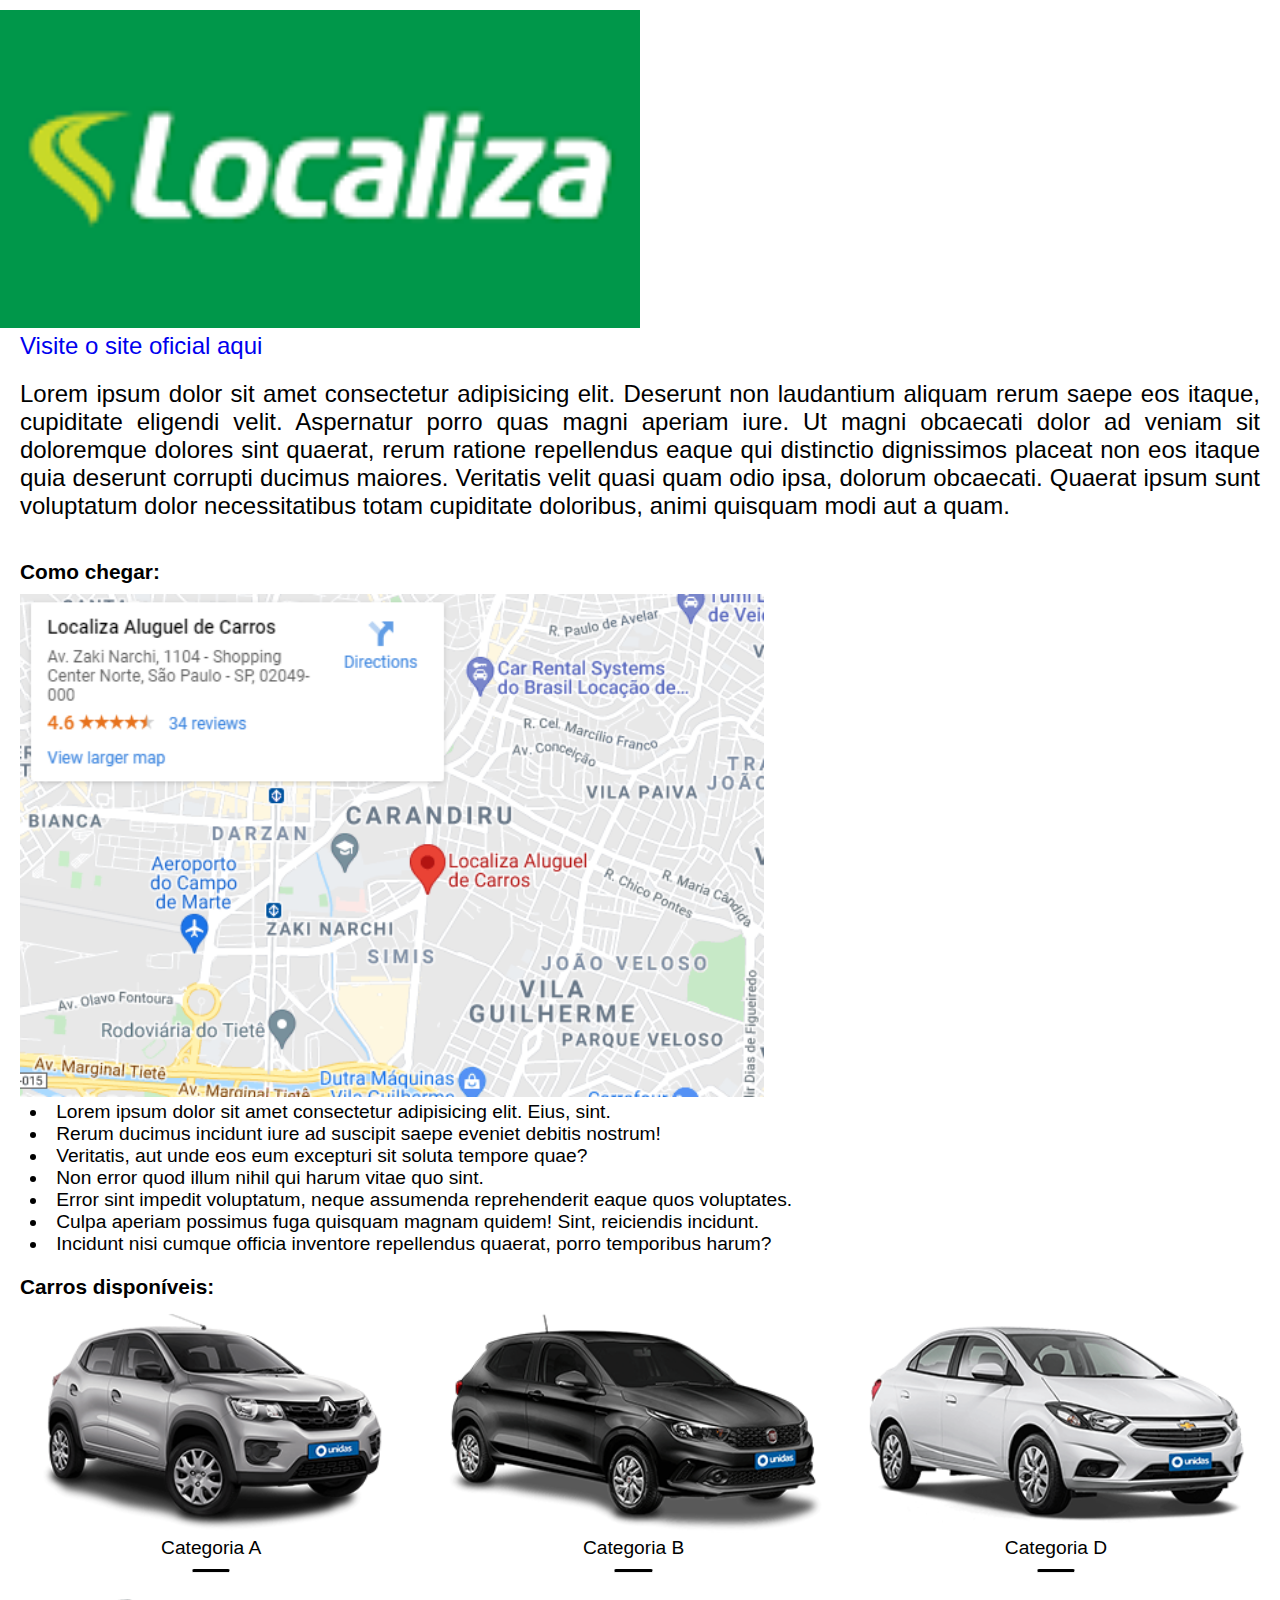
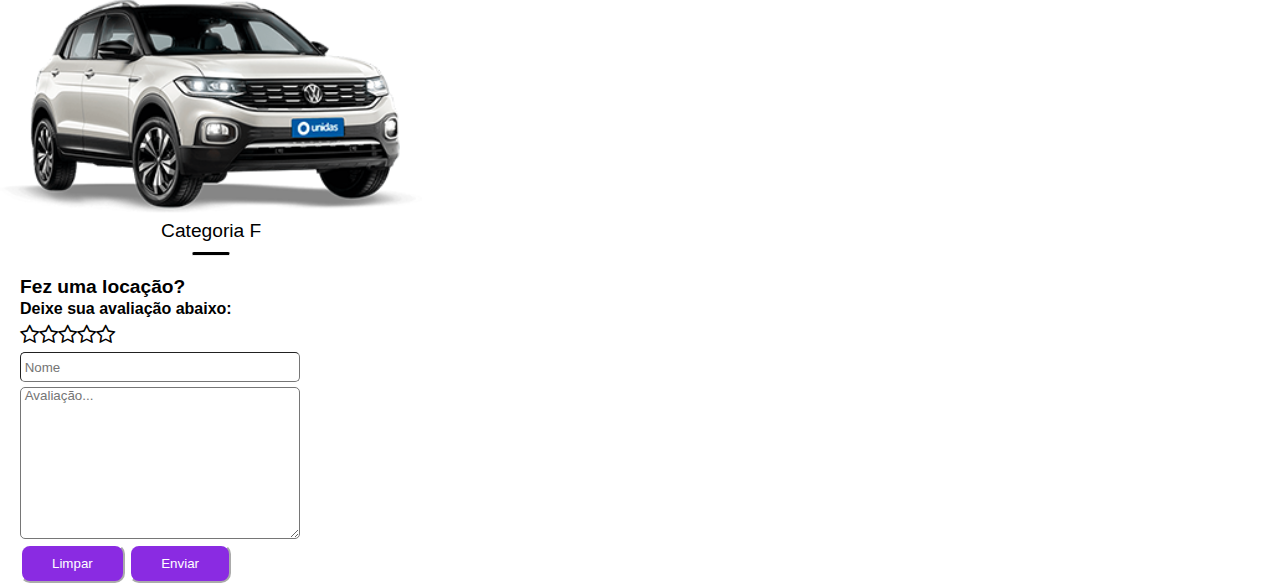
<file: localiza.html>
<!DOCTYPE html>
<html lang="pt-br">

<head>
    <meta charset="UTF-8">
    <meta http-equiv="X-UA-Compatible" content="IE=edge">
    <meta name="viewport" content="width=device-width, initial-scale=1.0">
    <link rel="stylesheet" href="https://cdnjs.cloudflare.com/ajax/libs/font-awesome/4.7.0/css/font-awesome.min.css">
    <link rel="stylesheet" href="./css/details.css">
    <title>Unidas</title>
</head>

<body>
    <div class="container">
        <figure class="logo">
            <img class="logo_item" src="/img/logo_localiza.png" alt="logotipo da locadora localiza">
        </figure>
        <a class="site_oficial" href="https://www.localiza.com/brasil/pt-br">Visite o site oficial aqui</a>
        <p class="descricao">Lorem ipsum dolor sit amet consectetur adipisicing elit. Deserunt non laudantium aliquam
            rerum saepe eos itaque, cupiditate eligendi velit. Aspernatur porro quas magni aperiam iure. Ut magni
            obcaecati dolor ad veniam sit doloremque dolores sint quaerat, rerum ratione repellendus eaque qui
            distinctio dignissimos placeat non eos itaque quia deserunt corrupti ducimus maiores. Veritatis velit quasi
            quam odio ipsa, dolorum obcaecati. Quaerat ipsum sunt voluptatum dolor necessitatibus totam cupiditate
            doloribus, animi quisquam modi aut a quam.</p>
        <div class="como_chegar">
            <h1>Como chegar: </h1>
            <img class="mapa" src="/img/mapa_localiza.png" alt="">
            <ul class="rota">
                <li>Lorem ipsum dolor sit amet consectetur adipisicing elit. Eius, sint.</li>
                <li>Rerum ducimus incidunt iure ad suscipit saepe eveniet debitis nostrum!</li>
                <li>Veritatis, aut unde eos eum excepturi sit soluta tempore quae?</li>
                <li>Non error quod illum nihil qui harum vitae quo sint.</li>
                <li>Error sint impedit voluptatum, neque assumenda reprehenderit eaque quos voluptates.</li>
                <li>Culpa aperiam possimus fuga quisquam magnam quidem! Sint, reiciendis incidunt.</li>
                <li>Incidunt nisi cumque officia inventore repellendus quaerat, porro temporibus harum?</li>
            </ul>
        </div>
        <h1 style="margin-left: 20px;">Carros disponíveis:</h1>
        <div class="carro">
            <figure>
                <img class="carro_img" src="/img/carro1.png" alt="carro categoria A">
                <figcaption>Categoria A</figcaption>
            </figure>
            <hr class="linha_horizontal">
        </div>
        <div class="carro">
            <figure>
                <img class="carro_img" src="/img/carro2.png" alt="carro categoria B">
                <figcaption>Categoria B</figcaption>
            </figure>
            <hr class="linha_horizontal">
        </div>        
        <div class="carro">
            <figure>
                <img class="carro_img" src="/img/carro4.png" alt="carro categoria D">
                <figcaption>Categoria D</figcaption>
            </figure>
            <hr class="linha_horizontal">
        </div>
        <div class="carro">
            <figure>
                <img class="carro_img" src="/img/carro6.png" alt="carro categoria F">
                <figcaption>Categoria F</figcaption>
            </figure>
            <hr class="linha_horizontal">
        </div>
        <div class="avaliar">
            <h2 style="margin-bottom: 2px;">Fez uma locação?</h2>
            <h3 style="margin-bottom: 5px;"> Deixe sua avaliação abaixo:</h3>
            <form action="" name="avaliacao" id="avaliar" method="POST">
                <div style="font-size: 1.3em;">
                    <i class="fa fa-star-o"></i><i class="fa fa-star-o"></i><i class="fa fa-star-o"></i><i
                        class="fa fa-star-o"></i><i class="fa fa-star-o"></i>
                </div>
                <input type="text" id="nome" placeholder=" Nome" style="margin-top: 5px;">
                <textarea name="avaliacao" id="descricao" placeholder=" Avaliação..." cols="30" rows="10"></textarea>
                <div class="bottom">
                    <button>Limpar</button>
                    <button>Enviar</button>
                </div>
            </form>
        </div>
    </div>
</body>

</html>
</file>
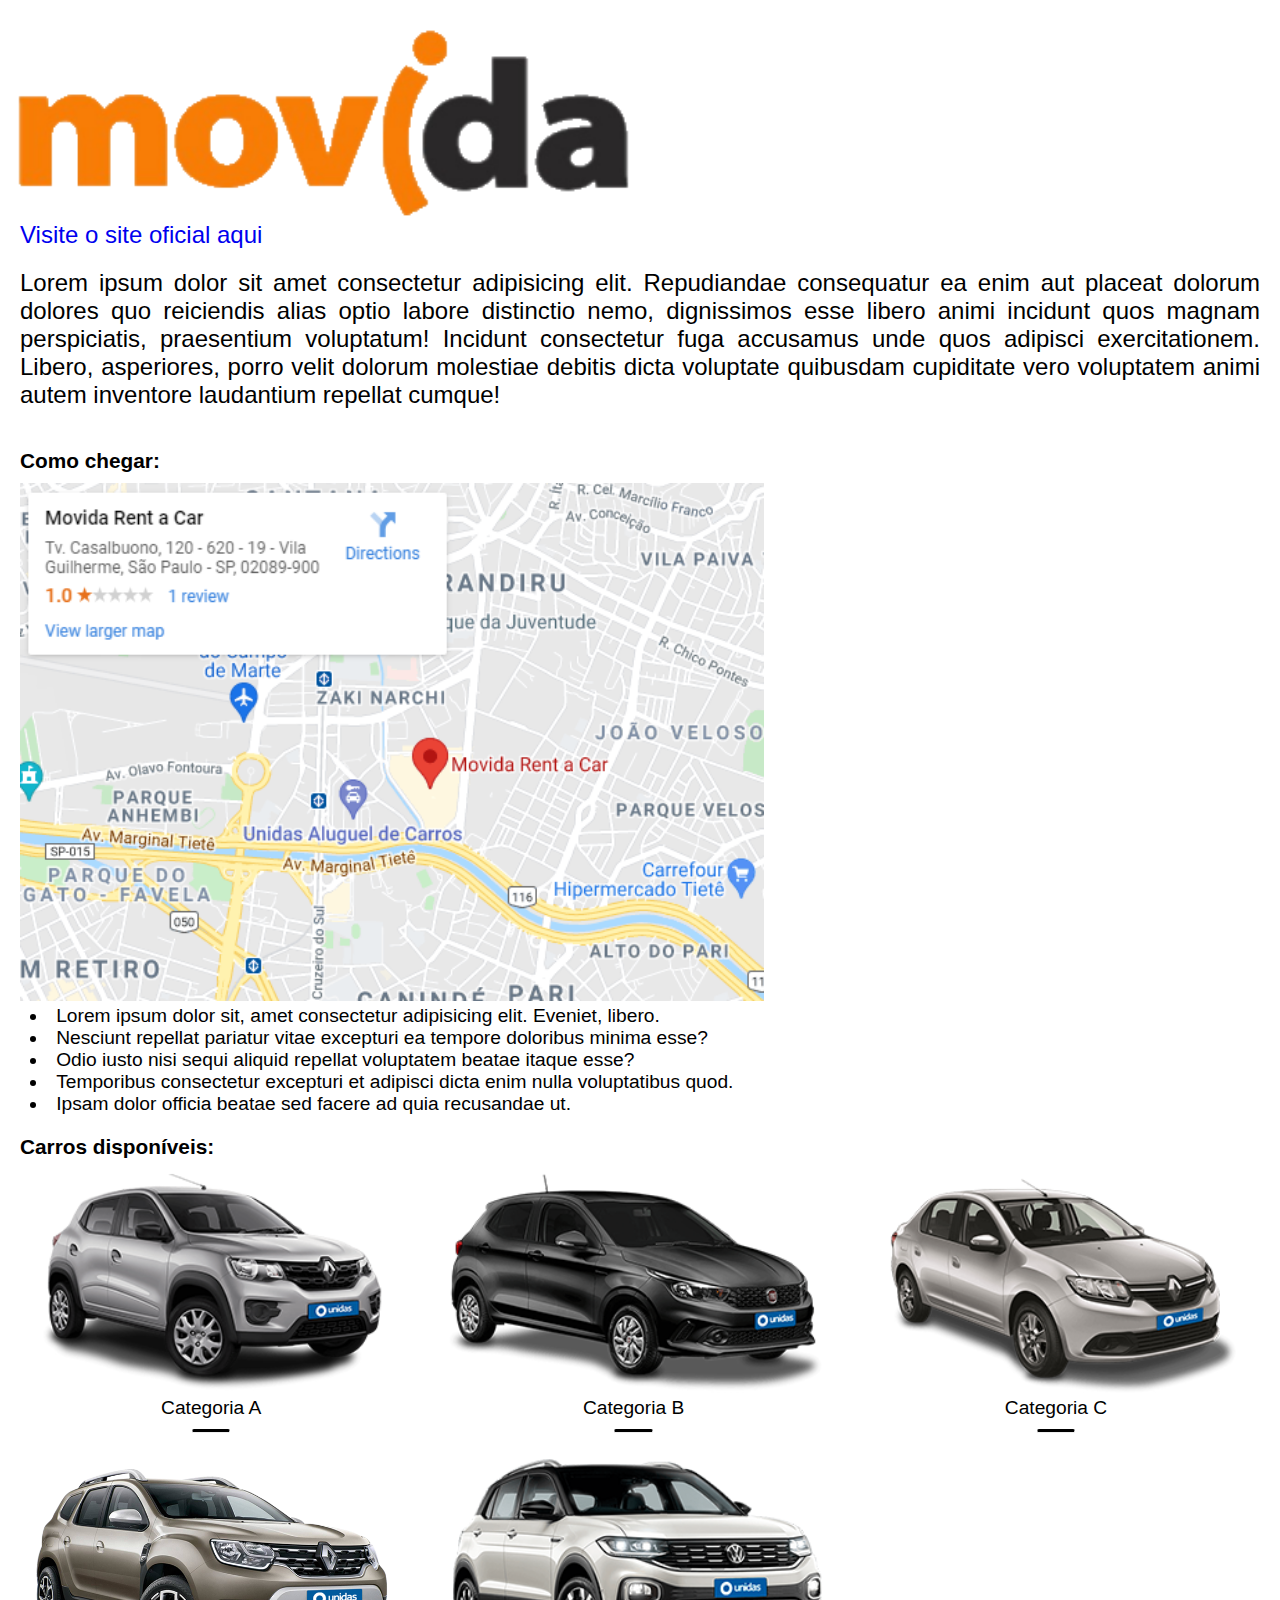
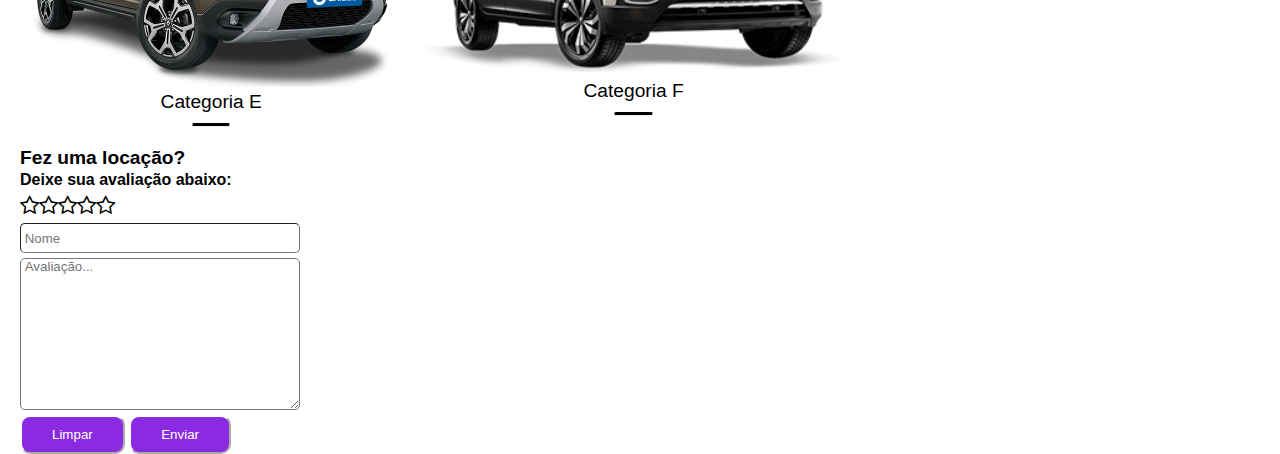
<file: movida.html>
<!DOCTYPE html>
<html lang="pt-br">

<head>
    <meta charset="UTF-8">
    <meta http-equiv="X-UA-Compatible" content="IE=edge">
    <meta name="viewport" content="width=device-width, initial-scale=1.0">
    <link rel="stylesheet" href="https://cdnjs.cloudflare.com/ajax/libs/font-awesome/4.7.0/css/font-awesome.min.css">
    <link rel="stylesheet" href="./css/details.css">
    <title>Unidas</title>
</head>

<body>
    <div class="container">
        <figure class="logo">
            <img class="logo_item" src="/img/logo_movida.png" alt="logotipo da locadora movidas">
        </figure>
        <a class="site_oficial" href="https://www.movida.com.br//">Visite o site oficial aqui</a>
        <p class="descricao">Lorem ipsum dolor sit amet consectetur adipisicing elit. Repudiandae consequatur ea enim
            aut placeat dolorum dolores quo reiciendis alias optio labore distinctio nemo, dignissimos esse libero animi
            incidunt quos magnam perspiciatis, praesentium voluptatum! Incidunt consectetur fuga accusamus unde quos
            adipisci exercitationem. Libero, asperiores, porro velit dolorum molestiae debitis dicta voluptate quibusdam
            cupiditate vero voluptatem animi autem inventore laudantium repellat cumque!</p>
        <div class="como_chegar">
            <h1>Como chegar: </h1>
            <img class="mapa" src="/img/mapa_movida.png" alt="mapa da locadora movida">
            <ul class="rota">
                <li>Lorem ipsum dolor sit, amet consectetur adipisicing elit. Eveniet, libero.</li>
                <li>Nesciunt repellat pariatur vitae excepturi ea tempore doloribus minima esse?</li>
                <li>Odio iusto nisi sequi aliquid repellat voluptatem beatae itaque esse?</li>
                <li>Temporibus consectetur excepturi et adipisci dicta enim nulla voluptatibus quod.</li>
                <li>Ipsam dolor officia beatae sed facere ad quia recusandae ut.</li>
            </ul>
        </div>
        <h1 style="margin-left: 20px;">Carros disponíveis:</h1>
        <div class="carro">
            <figure>
                <img class="carro_img" src="/img/carro1.png" alt="carro categoria A">
                <figcaption>Categoria A</figcaption>
            </figure>
            <hr class="linha_horizontal">
        </div>
        <div class="carro">
            <figure>
                <img class="carro_img" src="/img/carro2.png" alt="carro categoria B">
                <figcaption>Categoria B</figcaption>
            </figure>
            <hr class="linha_horizontal">
        </div>
        <div class="carro">
            <figure>
                <img class="carro_img" src="/img/carro3.png" alt="carro categoria C">
                <figcaption>Categoria C</figcaption>
            </figure>
            <hr class="linha_horizontal">
        </div>       
        <div class="carro">
            <figure>
                <img class="carro_img" src="/img/carro5.png" alt="carro categoria E">
                <figcaption>Categoria E</figcaption>
            </figure>
            <hr class="linha_horizontal">
        </div>
        <div class="carro">
            <figure>
                <img class="carro_img" src="/img/carro6.png" alt="carro categoria F">
                <figcaption>Categoria F</figcaption>
            </figure>
            <hr class="linha_horizontal">
        </div>
        <div class="avaliar">
            <h2 style="margin-bottom: 2px;">Fez uma locação?</h2>
            <h3 style="margin-bottom: 5px;"> Deixe sua avaliação abaixo:</h3>
            <form action="" name="avaliacao" id="avaliar" method="POST">
                <div style="font-size: 1.3em;">
                    <i class="fa fa-star-o"></i><i class="fa fa-star-o"></i><i class="fa fa-star-o"></i><i
                        class="fa fa-star-o"></i><i class="fa fa-star-o"></i>
                </div>
                <input type="text" id="nome" placeholder=" Nome" style="margin-top: 5px;">
                <textarea name="avaliacao" id="descricao" placeholder=" Avaliação..." cols="30" rows="10"></textarea>
                <div class="bottom">
                    <button>Limpar</button>
                    <button>Enviar</button>
                </div>
            </form>
        </div>
    </div>
</body>

</html>
</file>
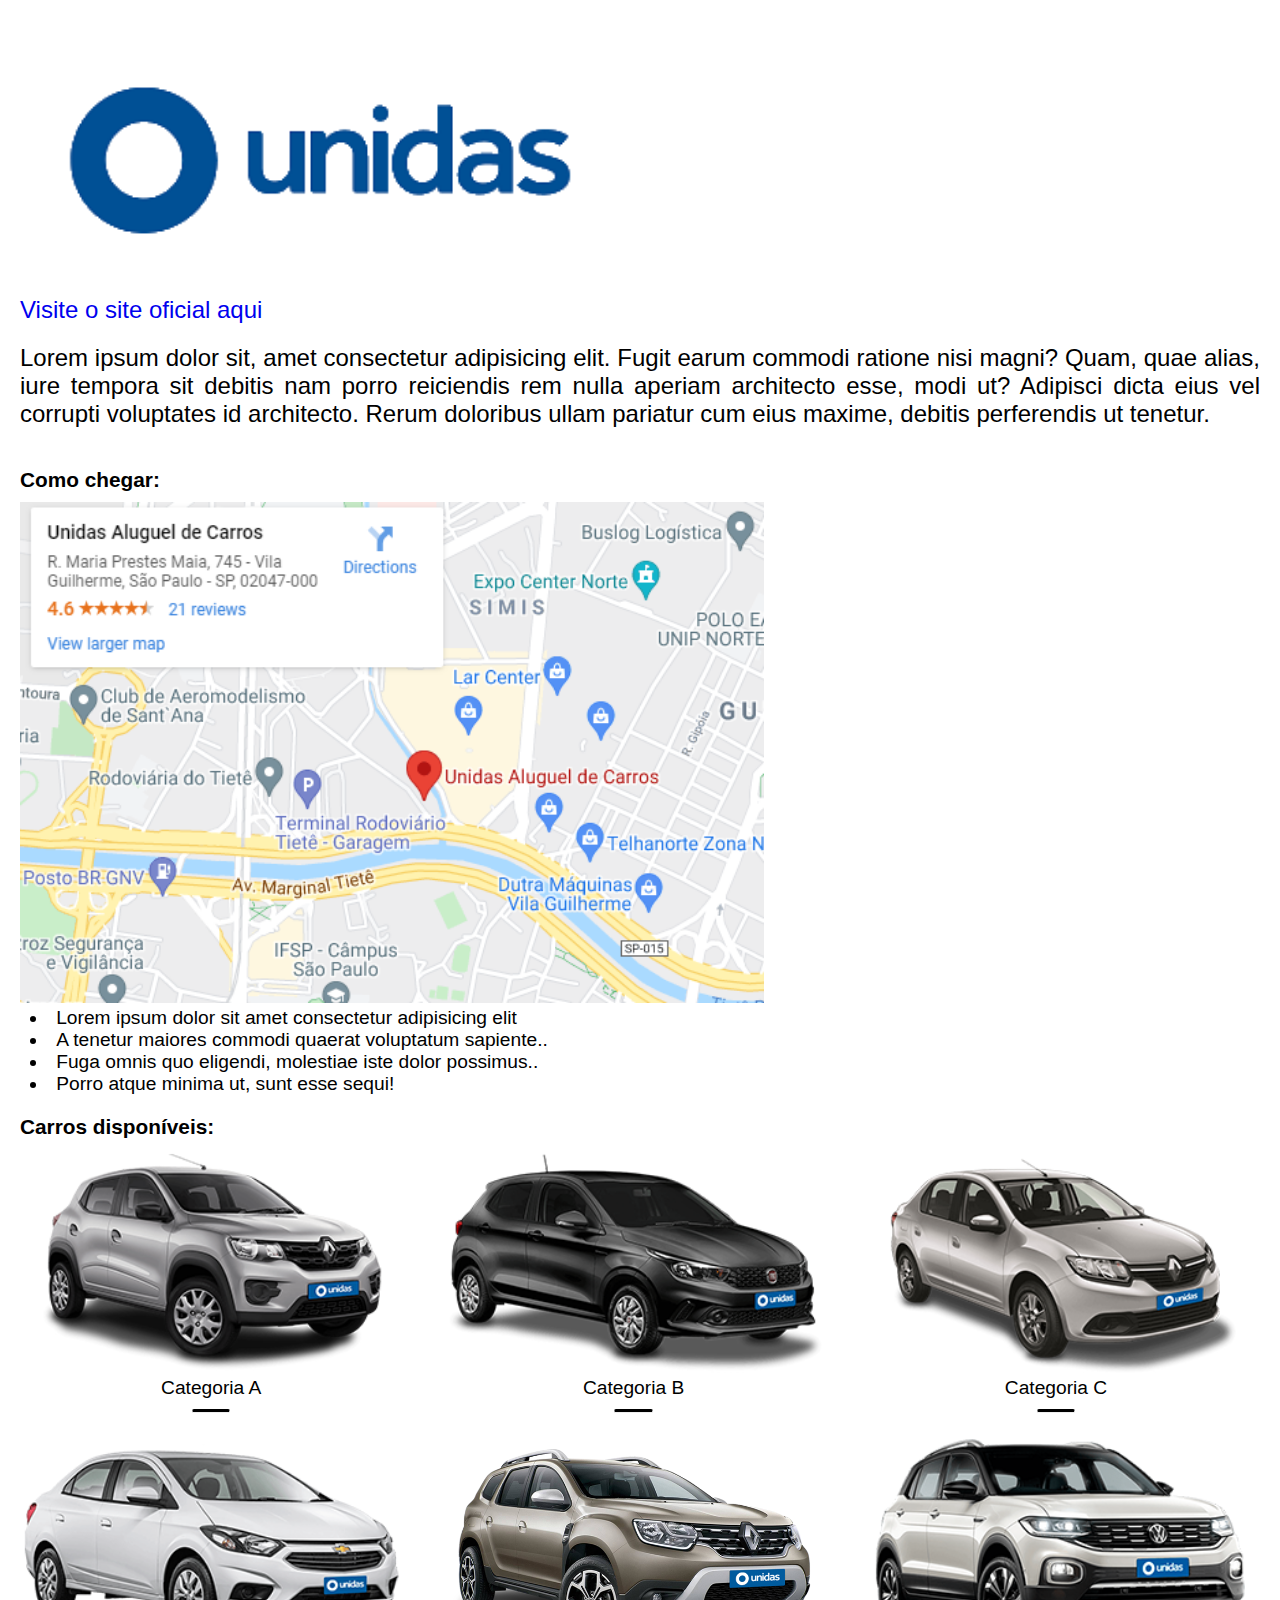
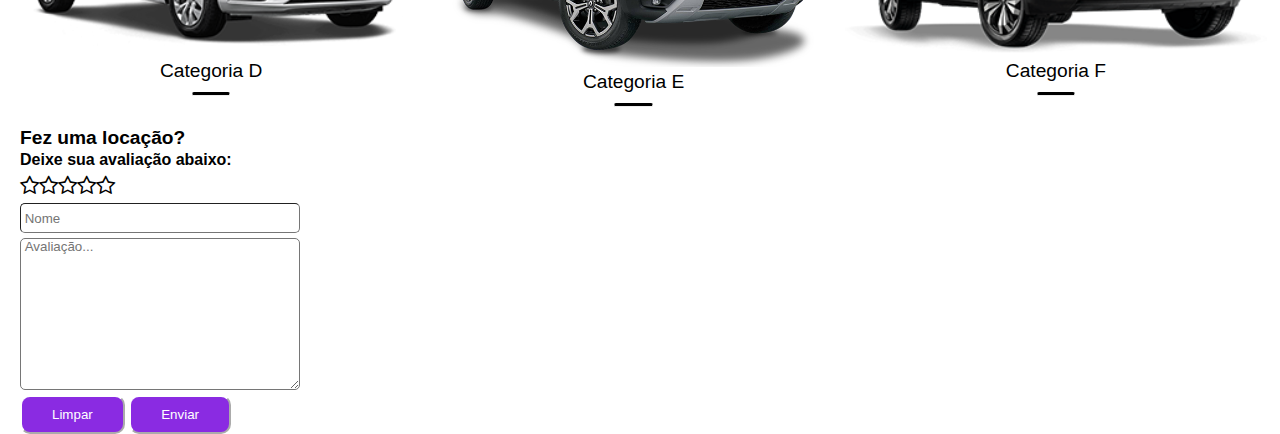
<file: unidas.html>
<!DOCTYPE html>
<html lang="pt-br">

<head>
    <meta charset="UTF-8">
    <meta http-equiv="X-UA-Compatible" content="IE=edge">
    <meta name="viewport" content="width=device-width, initial-scale=1.0">
    <link rel="stylesheet" href="https://cdnjs.cloudflare.com/ajax/libs/font-awesome/4.7.0/css/font-awesome.min.css">
    <link rel="stylesheet" href="./css/details.css">
    <title>Unidas</title>
</head>

<body>
    <div class="container">
        <figure class="logo">
            <img class="logo_item" src="/img/logo_unidas.png" alt="logotipo da locadora unidas">
        </figure>
        <a class="site_oficial" href="https://unidas.com.br/">Visite o site oficial aqui</a>        
        <p class="descricao">Lorem ipsum dolor sit, amet consectetur adipisicing elit. Fugit earum commodi ratione nisi
            magni? Quam, quae alias, iure tempora sit debitis nam porro reiciendis rem nulla aperiam architecto esse,
            modi ut? Adipisci dicta eius vel corrupti voluptates id architecto. Rerum doloribus ullam pariatur cum eius
            maxime, debitis perferendis ut tenetur.</p>        
        <div class="como_chegar">
            <h1>Como chegar: </h1>
            <img class="mapa" src="/img/mapa_unidas.png" alt="">
            <ul class="rota">
                <li>Lorem ipsum dolor sit amet consectetur adipisicing elit</li>
                <li>A tenetur maiores commodi quaerat voluptatum sapiente..</li>
                <li>Fuga omnis quo eligendi, molestiae iste dolor possimus..</li>
                <li>Porro atque minima ut, sunt esse sequi!</li>
            </ul>
        </div>
        <h1 style="margin-left: 20px;">Carros disponíveis:</h1>
        <div class="carro">
            <figure>
                <img class="carro_img" src="/img/carro1.png" alt="carro categoria A">
                <figcaption>Categoria A</figcaption>
            </figure>
            <hr class="linha_horizontal">
        </div>
        <div class="carro">
            <figure>
                <img class="carro_img" src="/img/carro2.png" alt="carro categoria B">
                <figcaption>Categoria B</figcaption>
            </figure>
            <hr class="linha_horizontal">
        </div>
        <div class="carro">
            <figure>
                <img class="carro_img" src="/img/carro3.png" alt="carro categoria C">
                <figcaption>Categoria C</figcaption>
            </figure>
            <hr class="linha_horizontal">
        </div>
        <div class="carro">
            <figure>
                <img class="carro_img" src="/img/carro4.png" alt="carro categoria D">
                <figcaption>Categoria D</figcaption>
            </figure>
            <hr class="linha_horizontal">
        </div>
        <div class="carro">
            <figure>
                <img class="carro_img" src="/img/carro5.png" alt="carro categoria E">
                <figcaption>Categoria E</figcaption>
            </figure>
            <hr class="linha_horizontal">
        </div>
        <div class="carro">
            <figure>
                <img class="carro_img" src="/img/carro6.png" alt="carro categoria F">
                <figcaption>Categoria F</figcaption>
            </figure>
            <hr class="linha_horizontal">
        </div>
        <div class="avaliar">
            <h2 style="margin-bottom: 2px;">Fez uma locação?</h2>
            <h3 style="margin-bottom: 5px;"> Deixe sua avaliação abaixo:</h3>
            <form action="" name="avaliacao" id="avaliar" method="POST">
                <div style="font-size: 1.3em;">
                    <i class="fa fa-star-o"></i><i class="fa fa-star-o"></i><i class="fa fa-star-o"></i><i class="fa fa-star-o"></i><i class="fa fa-star-o"></i>
                </div>
                <input type="text" id="nome" placeholder=" Nome" style="margin-top: 5px;">
                <textarea name="avaliacao" id="descricao" placeholder=" Avaliação..." cols="30" rows="10"></textarea>
                <div class="bottom">
                    <button>Limpar</button>
                    <button>Enviar</button>
                </div>
            </form>
        </div>
    </div>
</body>

</html>
</file>
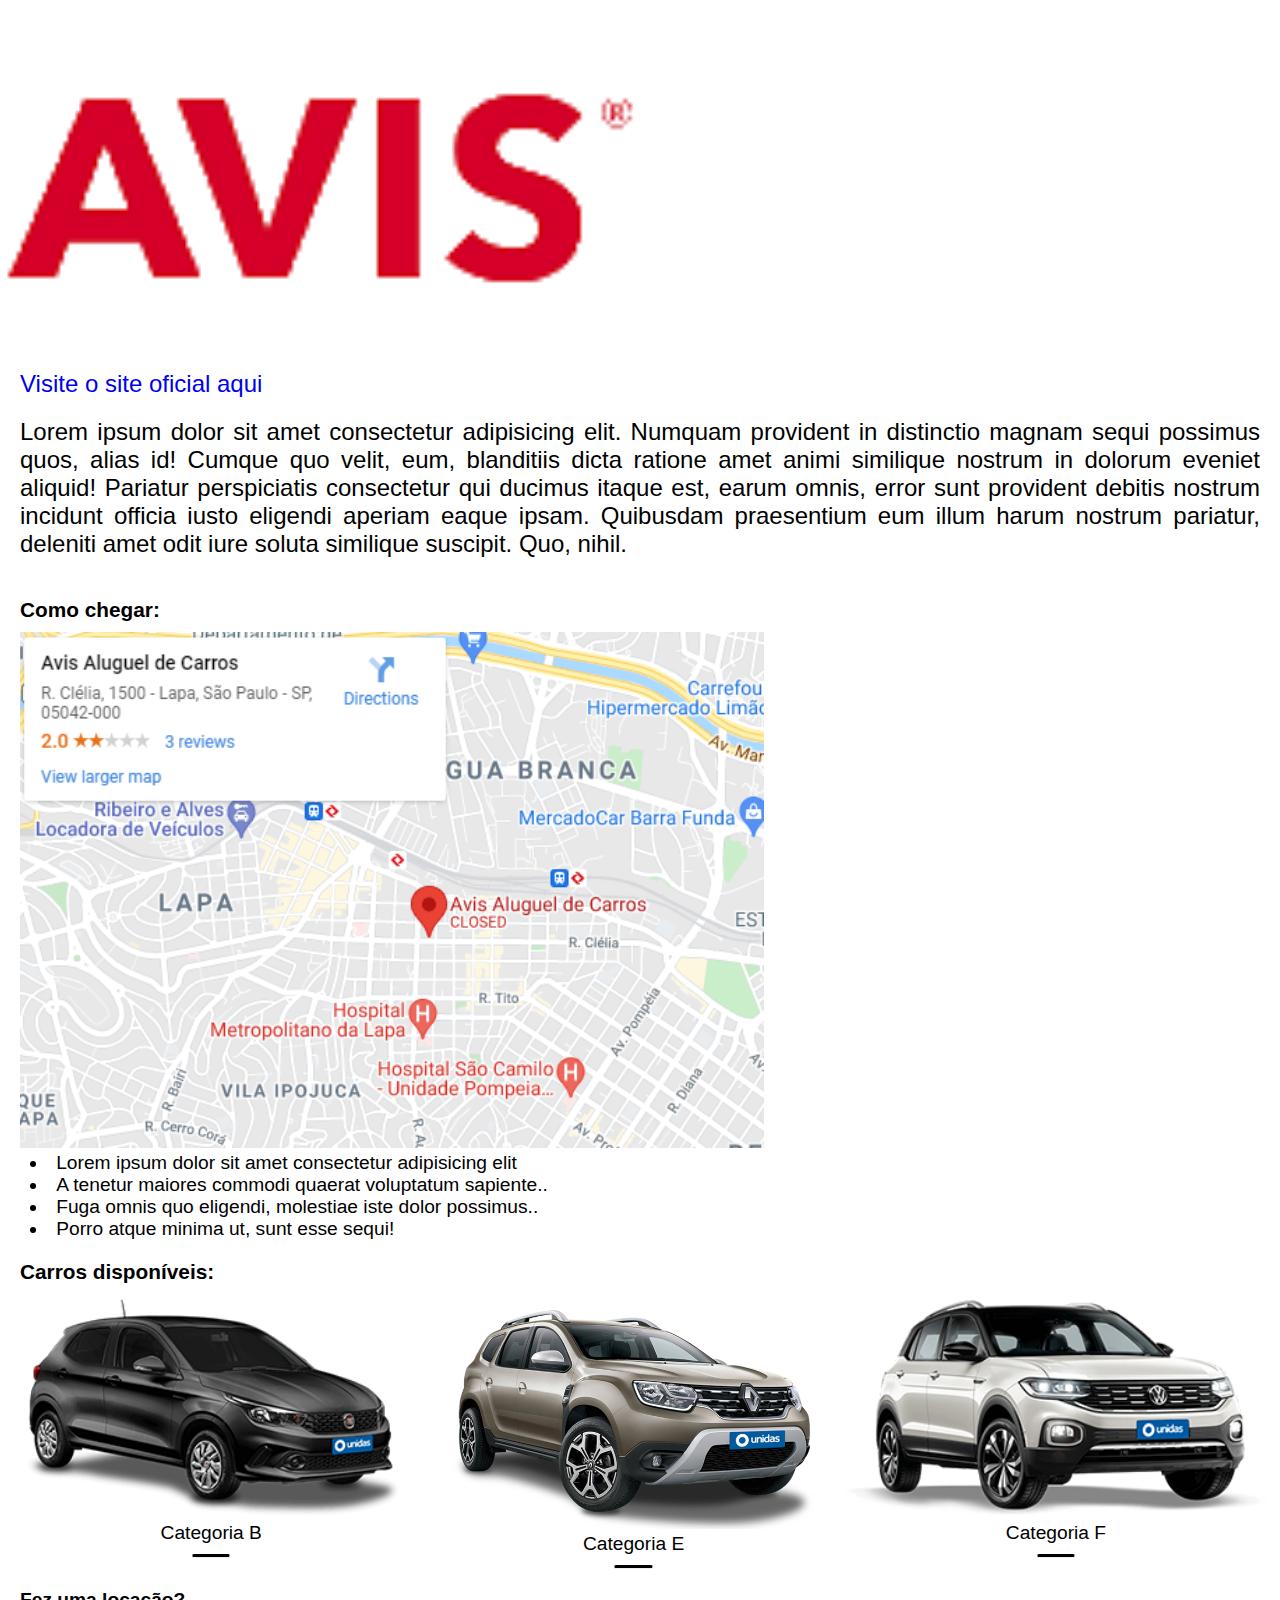
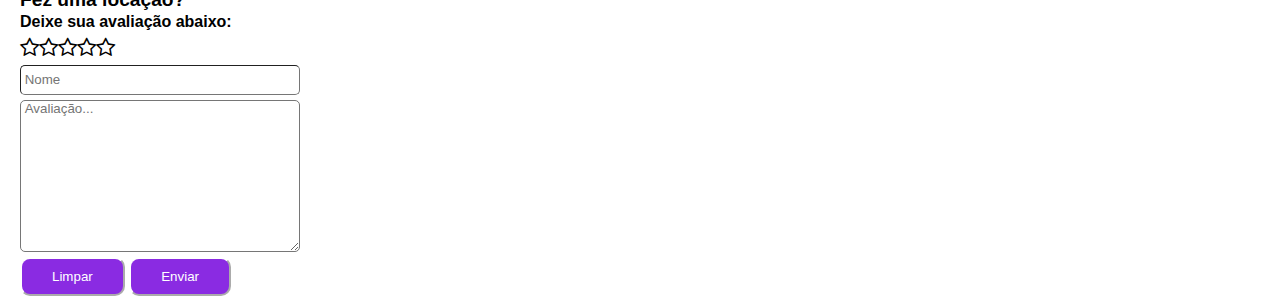
<file: LocVeiculos/avis.html>
<!DOCTYPE html>
<html lang="pt-br">

<head>
    <meta charset="UTF-8">
    <meta http-equiv="X-UA-Compatible" content="IE=edge">
    <meta name="viewport" content="width=device-width, initial-scale=1.0">
    <link rel="stylesheet" href="https://cdnjs.cloudflare.com/ajax/libs/font-awesome/4.7.0/css/font-awesome.min.css">
    <link rel="stylesheet" href="./css/details.css">
    <title>Unidas</title>
</head>

<body>
    <div class="container">
        <figure class="logo">
            <img class="logo_item" src="./img/logo_avis.png" alt="logotipo da locadora avis">
        </figure>
        <a class="site_oficial" href="https://www.avis.com/pt/home">Visite o site oficial aqui</a>
        <p class="descricao">Lorem ipsum dolor sit amet consectetur adipisicing elit. Numquam provident in distinctio
            magnam sequi possimus quos, alias id! Cumque quo velit, eum, blanditiis dicta ratione amet animi similique
            nostrum in dolorum eveniet aliquid! Pariatur perspiciatis consectetur qui ducimus itaque est, earum omnis,
            error sunt provident debitis nostrum incidunt officia iusto eligendi aperiam eaque ipsam. Quibusdam
            praesentium eum illum harum nostrum pariatur, deleniti amet odit iure soluta similique suscipit. Quo, nihil.
        </p>
        <div class="como_chegar">
            <h1>Como chegar: </h1>
            <img class="mapa" src="./img/mapa_avis.png" alt="">
            <ul class="rota">
                <li>Lorem ipsum dolor sit amet consectetur adipisicing elit</li>
                <li>A tenetur maiores commodi quaerat voluptatum sapiente..</li>
                <li>Fuga omnis quo eligendi, molestiae iste dolor possimus..</li>
                <li>Porro atque minima ut, sunt esse sequi!</li>
            </ul>
        </div>
        <h1 style="margin-left: 20px;">Carros disponíveis:</h1>
        <div class="carro">
            <figure>
                <img class="carro_img" src="./img/carro2.png" alt="carro categoria B">
                <figcaption>Categoria B</figcaption>
            </figure>
            <hr class="linha_horizontal">
        </div>        
        <div class="carro">
            <figure>
                <img class="carro_img" src="./img/carro5.png" alt="carro categoria E">
                <figcaption>Categoria E</figcaption>
            </figure>
            <hr class="linha_horizontal">
        </div>
        <div class="carro">
            <figure>
                <img class="carro_img" src="./img/carro6.png" alt="carro categoria F">
                <figcaption>Categoria F</figcaption>
            </figure>
            <hr class="linha_horizontal">
        </div>
        <div class="avaliar">
            <h2 style="margin-bottom: 2px;">Fez uma locação?</h2>
            <h3 style="margin-bottom: 5px;"> Deixe sua avaliação abaixo:</h3>
            <form action="" name="avaliacao" id="avaliar" method="POST">
                <div style="font-size: 1.3em;">
                    <i class="fa fa-star-o"></i><i class="fa fa-star-o"></i><i class="fa fa-star-o"></i><i
                        class="fa fa-star-o"></i><i class="fa fa-star-o"></i>
                </div>
                <input type="text" id="nome" placeholder=" Nome" style="margin-top: 5px;">
                <textarea name="avaliacao" id="descricao" placeholder=" Avaliação..." cols="30" rows="10"></textarea>
                <div class="bottom">
                    <button>Limpar</button>
                    <button>Enviar</button>
                </div>
            </form>
        </div>
    </div>
</body>

</html>
</file>
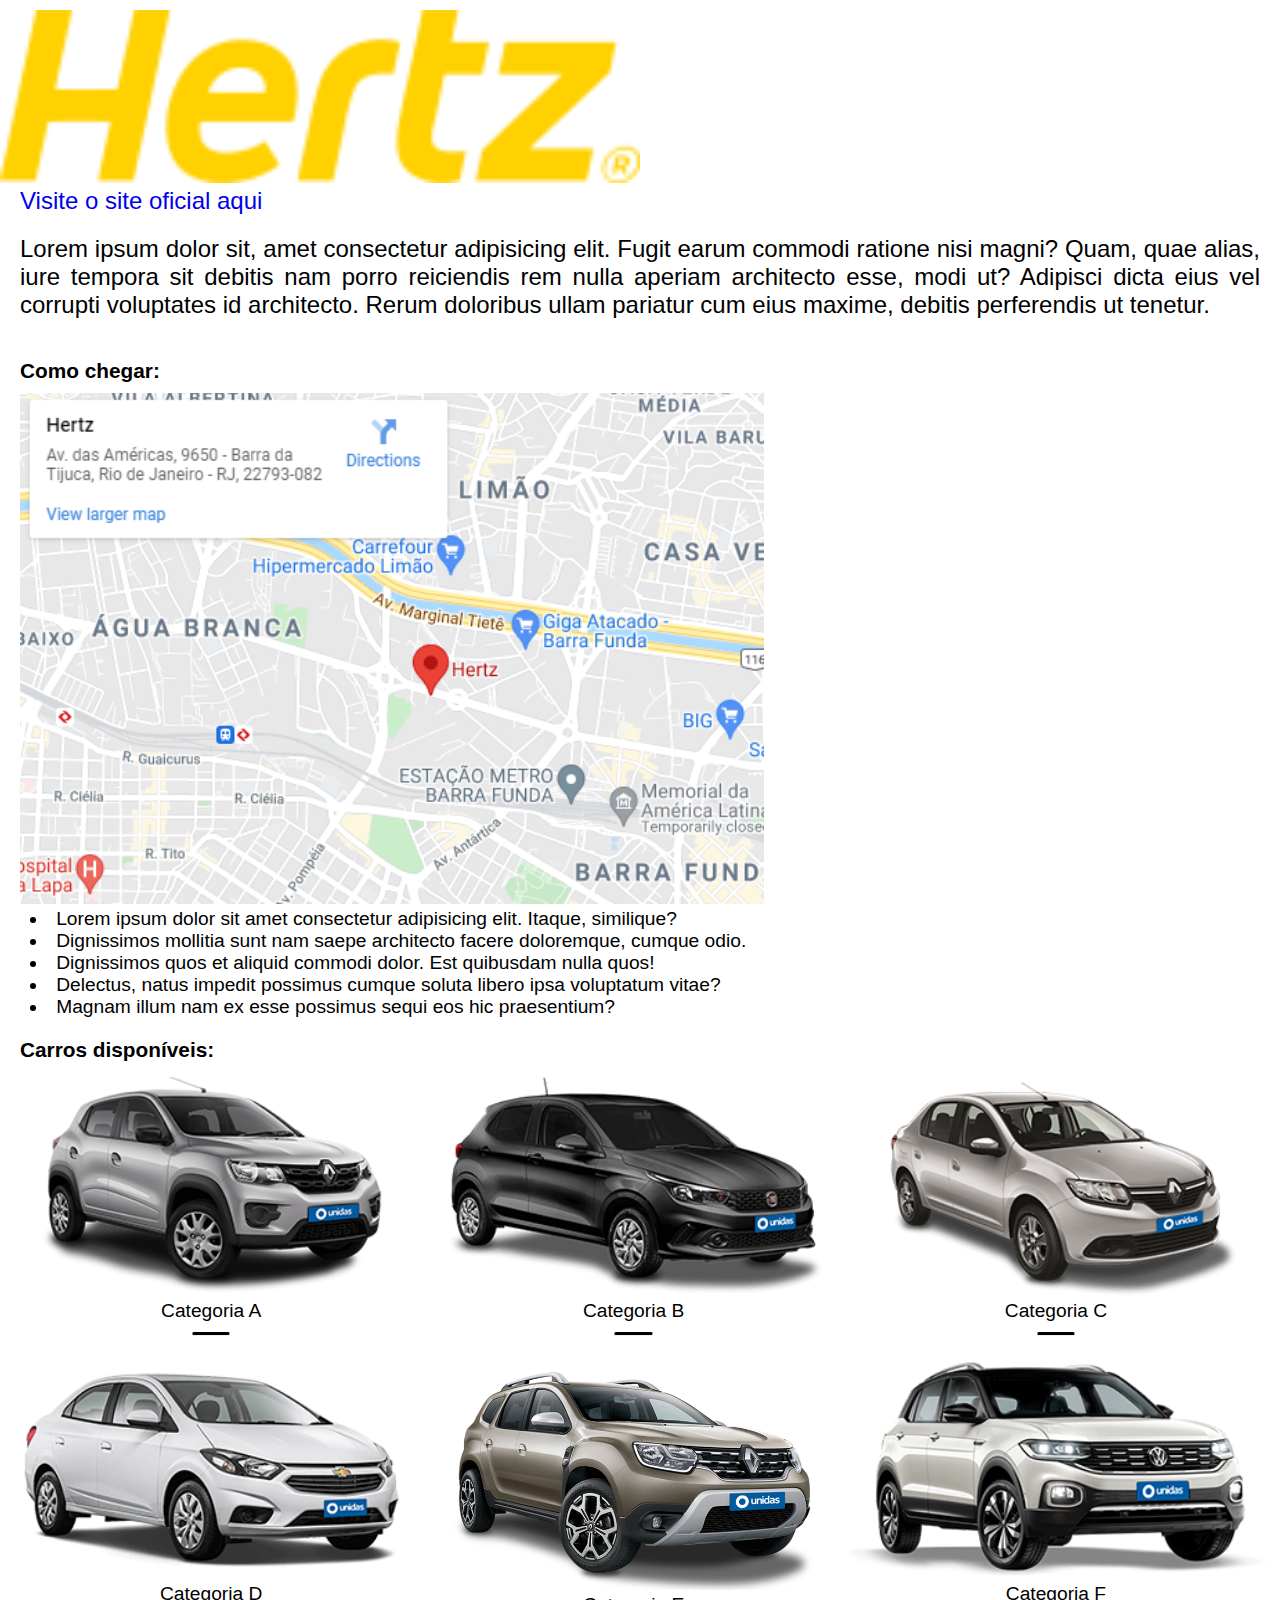
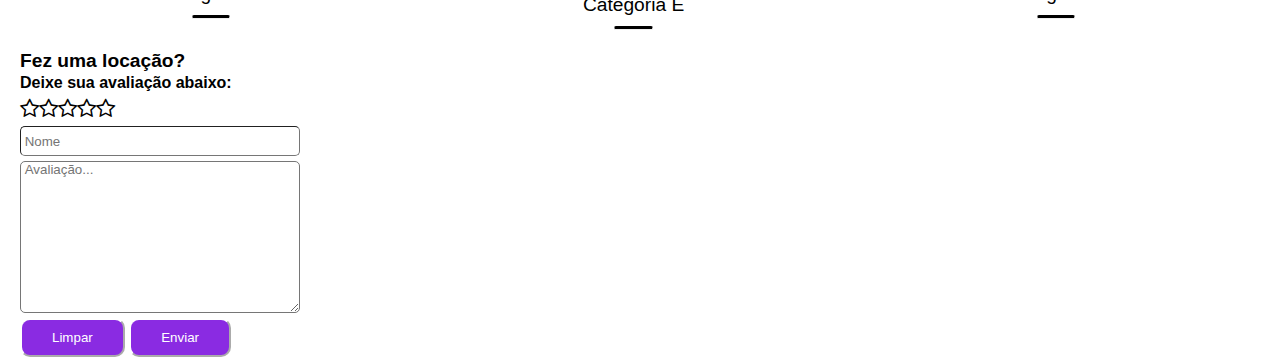
<file: LocVeiculos/hertz.html>
<!DOCTYPE html>
<html lang="pt-br">

<head>
    <meta charset="UTF-8">
    <meta http-equiv="X-UA-Compatible" content="IE=edge">
    <meta name="viewport" content="width=device-width, initial-scale=1.0">
    <link rel="stylesheet" href="https://cdnjs.cloudflare.com/ajax/libs/font-awesome/4.7.0/css/font-awesome.min.css">
    <link rel="stylesheet" href="./css/details.css">
    <title>Unidas</title>
</head>

<body>
    <div class="container">
        <figure class="logo">
            <img class="logo_item" src="./img/logo_hertz.png" alt="logotipo da locadora hertz">
        </figure>
        <a class="site_oficial" href="https://www.hertz.com/rentacar/reservation/">Visite o site oficial aqui</a>        
        <p class="descricao">Lorem ipsum dolor sit, amet consectetur adipisicing elit. Fugit earum commodi ratione nisi
            magni? Quam, quae alias, iure tempora sit debitis nam porro reiciendis rem nulla aperiam architecto esse,
            modi ut? Adipisci dicta eius vel corrupti voluptates id architecto. Rerum doloribus ullam pariatur cum eius
            maxime, debitis perferendis ut tenetur.</p>        
        <div class="como_chegar">
            <h1>Como chegar: </h1>
            <img class="mapa" src="./img/mapa_hertz.png" alt="mapa da locadora hertz">
            <ul class="rota">
                <li>Lorem ipsum dolor sit amet consectetur adipisicing elit. Itaque, similique?</li>
                <li>Dignissimos mollitia sunt nam saepe architecto facere doloremque, cumque odio.</li>
                <li>Dignissimos quos et aliquid commodi dolor. Est quibusdam nulla quos!</li>
                <li>Delectus, natus impedit possimus cumque soluta libero ipsa voluptatum vitae?</li>
                <li>Magnam illum nam ex esse possimus sequi eos hic praesentium?</li>
            </ul>
        </div>
        <h1 style="margin-left: 20px;">Carros disponíveis:</h1>
        <div class="carro">
            <figure>
                <img class="carro_img" src="./img/carro1.png" alt="carro categoria A">
                <figcaption>Categoria A</figcaption>
            </figure>
            <hr class="linha_horizontal">
        </div>
        <div class="carro">
            <figure>
                <img class="carro_img" src="./img/carro2.png" alt="carro categoria B">
                <figcaption>Categoria B</figcaption>
            </figure>
            <hr class="linha_horizontal">
        </div>
        <div class="carro">
            <figure>
                <img class="carro_img" src="./img/carro3.png" alt="carro categoria C">
                <figcaption>Categoria C</figcaption>
            </figure>
            <hr class="linha_horizontal">
        </div>
        <div class="carro">
            <figure>
                <img class="carro_img" src="./img/carro4.png" alt="carro categoria D">
                <figcaption>Categoria D</figcaption>
            </figure>
            <hr class="linha_horizontal">
        </div>
        <div class="carro">
            <figure>
                <img class="carro_img" src="./img/carro5.png" alt="carro categoria E">
                <figcaption>Categoria E</figcaption>
            </figure>
            <hr class="linha_horizontal">
        </div>
        <div class="carro">
            <figure>
                <img class="carro_img" src="./img/carro6.png" alt="carro categoria F">
                <figcaption>Categoria F</figcaption>
            </figure>
            <hr class="linha_horizontal">
        </div>
        <div class="avaliar">
            <h2 style="margin-bottom: 2px;">Fez uma locação?</h2>
            <h3 style="margin-bottom: 5px;"> Deixe sua avaliação abaixo:</h3>
            <form action="" name="avaliacao" id="avaliar" method="POST">
                <div style="font-size: 1.3em;">
                    <i class="fa fa-star-o"></i><i class="fa fa-star-o"></i><i class="fa fa-star-o"></i><i class="fa fa-star-o"></i><i class="fa fa-star-o"></i>
                </div>
                <input type="text" id="nome" placeholder=" Nome" style="margin-top: 5px;">
                <textarea name="avaliacao" id="descricao" placeholder=" Avaliação..." cols="30" rows="10"></textarea>
                <div class="bottom">
                    <button>Limpar</button>
                    <button>Enviar</button>
                </div>
            </form>
        </div>
    </div>
</body>

</html>
</file>
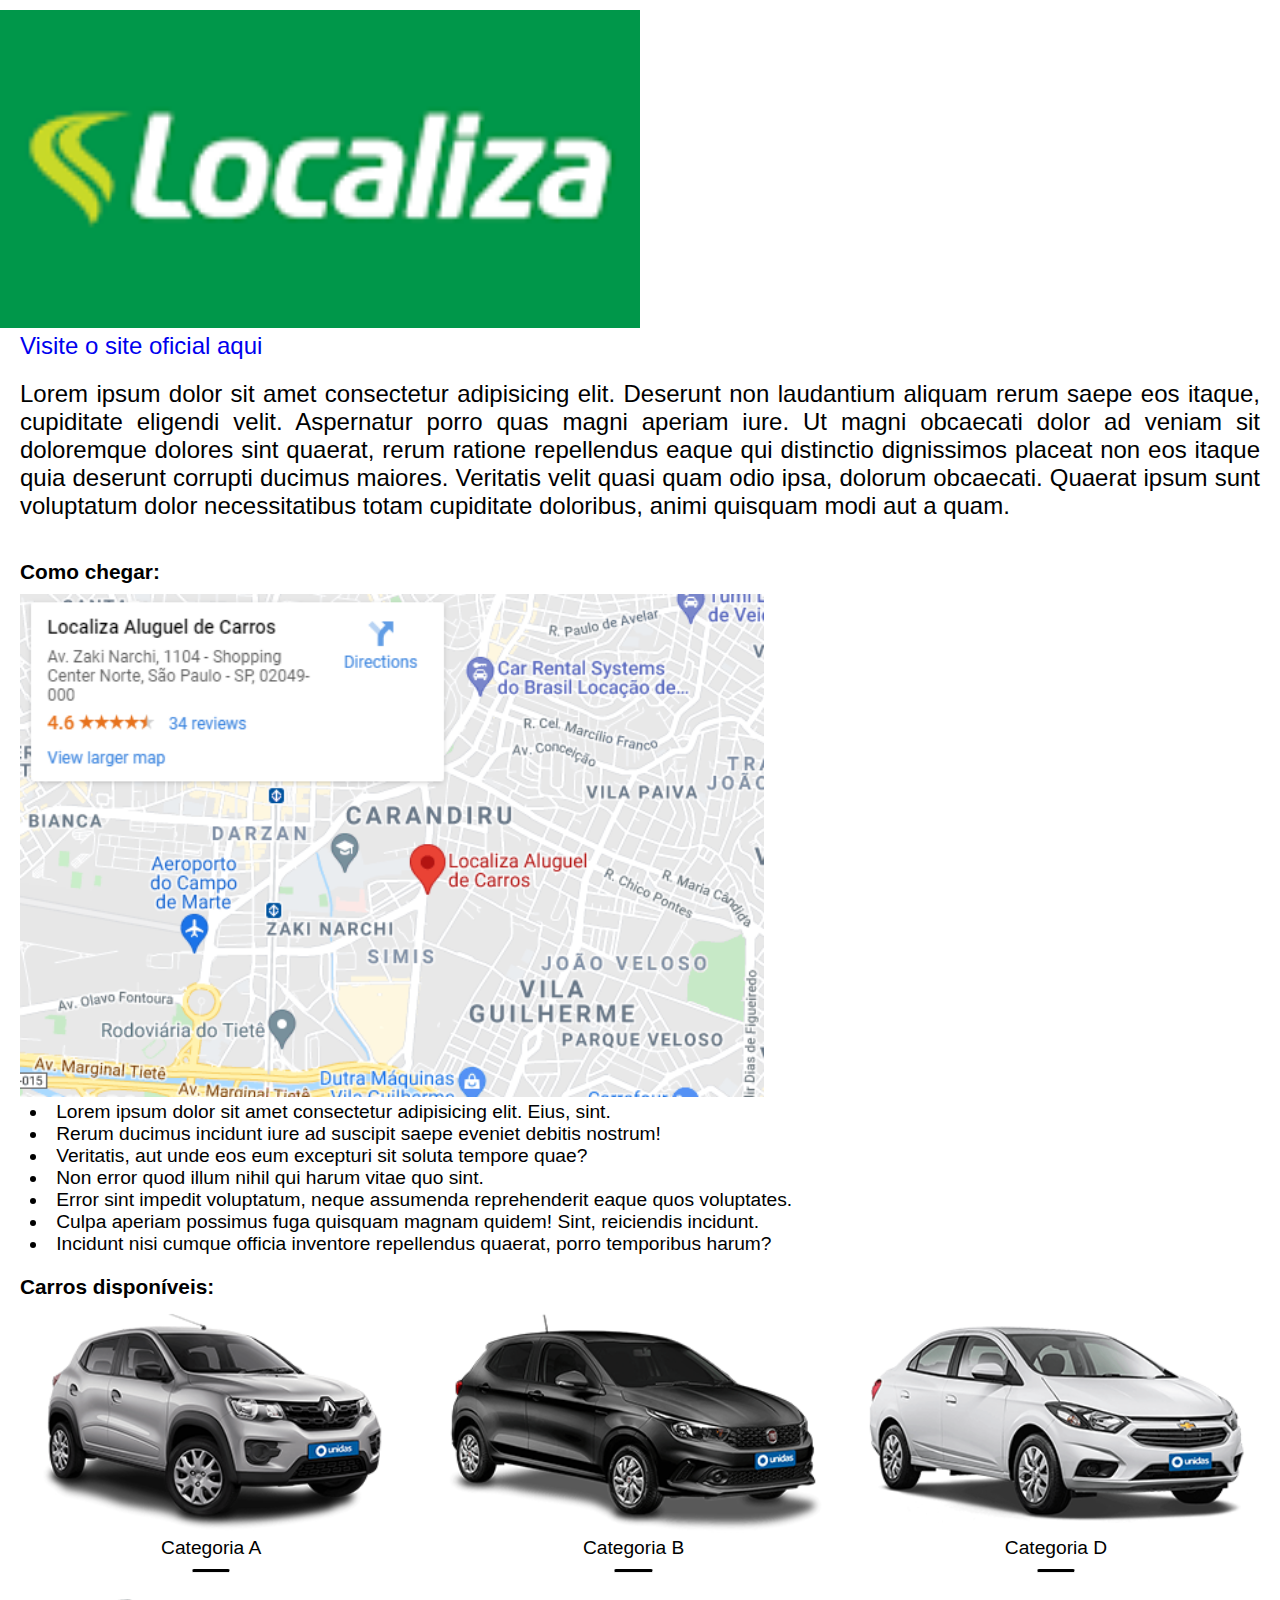
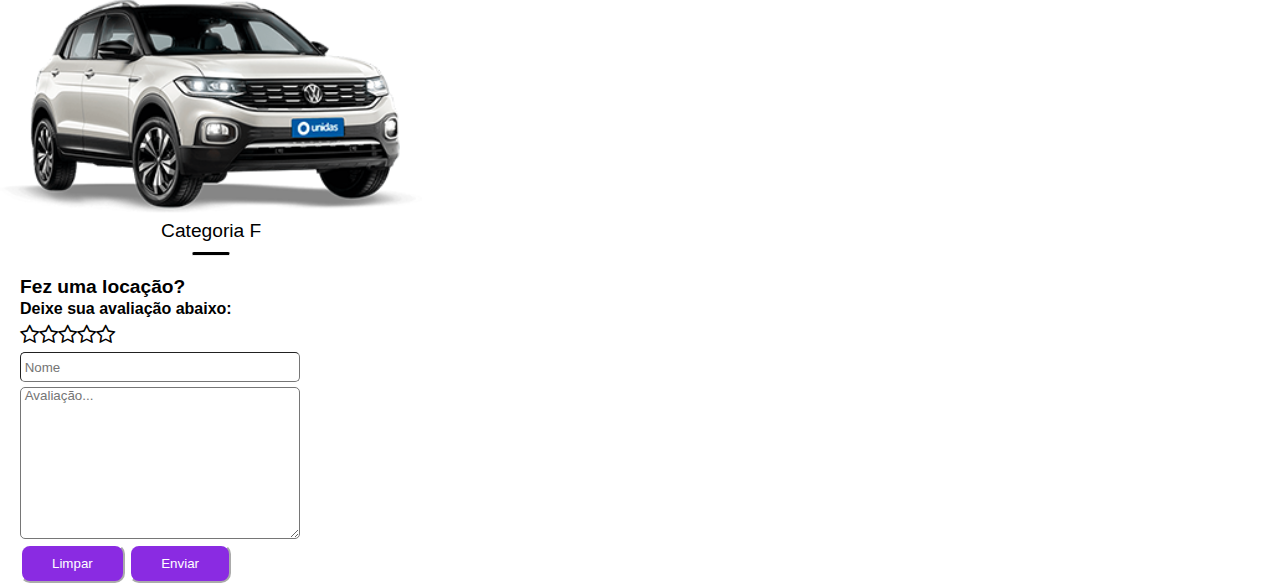
<file: LocVeiculos/localiza.html>
<!DOCTYPE html>
<html lang="pt-br">

<head>
    <meta charset="UTF-8">
    <meta http-equiv="X-UA-Compatible" content="IE=edge">
    <meta name="viewport" content="width=device-width, initial-scale=1.0">
    <link rel="stylesheet" href="https://cdnjs.cloudflare.com/ajax/libs/font-awesome/4.7.0/css/font-awesome.min.css">
    <link rel="stylesheet" href="./css/details.css">
    <title>Unidas</title>
</head>

<body>
    <div class="container">
        <figure class="logo">
            <img class="logo_item" src="./img/logo_localiza.png" alt="logotipo da locadora localiza">
        </figure>
        <a class="site_oficial" href="https://www.localiza.com/brasil/pt-br">Visite o site oficial aqui</a>
        <p class="descricao">Lorem ipsum dolor sit amet consectetur adipisicing elit. Deserunt non laudantium aliquam
            rerum saepe eos itaque, cupiditate eligendi velit. Aspernatur porro quas magni aperiam iure. Ut magni
            obcaecati dolor ad veniam sit doloremque dolores sint quaerat, rerum ratione repellendus eaque qui
            distinctio dignissimos placeat non eos itaque quia deserunt corrupti ducimus maiores. Veritatis velit quasi
            quam odio ipsa, dolorum obcaecati. Quaerat ipsum sunt voluptatum dolor necessitatibus totam cupiditate
            doloribus, animi quisquam modi aut a quam.</p>
        <div class="como_chegar">
            <h1>Como chegar: </h1>
            <img class="mapa" src="./img/mapa_localiza.png" alt="">
            <ul class="rota">
                <li>Lorem ipsum dolor sit amet consectetur adipisicing elit. Eius, sint.</li>
                <li>Rerum ducimus incidunt iure ad suscipit saepe eveniet debitis nostrum!</li>
                <li>Veritatis, aut unde eos eum excepturi sit soluta tempore quae?</li>
                <li>Non error quod illum nihil qui harum vitae quo sint.</li>
                <li>Error sint impedit voluptatum, neque assumenda reprehenderit eaque quos voluptates.</li>
                <li>Culpa aperiam possimus fuga quisquam magnam quidem! Sint, reiciendis incidunt.</li>
                <li>Incidunt nisi cumque officia inventore repellendus quaerat, porro temporibus harum?</li>
            </ul>
        </div>
        <h1 style="margin-left: 20px;">Carros disponíveis:</h1>
        <div class="carro">
            <figure>
                <img class="carro_img" src="./img/carro1.png" alt="carro categoria A">
                <figcaption>Categoria A</figcaption>
            </figure>
            <hr class="linha_horizontal">
        </div>
        <div class="carro">
            <figure>
                <img class="carro_img" src="./img/carro2.png" alt="carro categoria B">
                <figcaption>Categoria B</figcaption>
            </figure>
            <hr class="linha_horizontal">
        </div>        
        <div class="carro">
            <figure>
                <img class="carro_img" src="./img/carro4.png" alt="carro categoria D">
                <figcaption>Categoria D</figcaption>
            </figure>
            <hr class="linha_horizontal">
        </div>
        <div class="carro">
            <figure>
                <img class="carro_img" src="./img/carro6.png" alt="carro categoria F">
                <figcaption>Categoria F</figcaption>
            </figure>
            <hr class="linha_horizontal">
        </div>
        <div class="avaliar">
            <h2 style="margin-bottom: 2px;">Fez uma locação?</h2>
            <h3 style="margin-bottom: 5px;"> Deixe sua avaliação abaixo:</h3>
            <form action="" name="avaliacao" id="avaliar" method="POST">
                <div style="font-size: 1.3em;">
                    <i class="fa fa-star-o"></i><i class="fa fa-star-o"></i><i class="fa fa-star-o"></i><i
                        class="fa fa-star-o"></i><i class="fa fa-star-o"></i>
                </div>
                <input type="text" id="nome" placeholder=" Nome" style="margin-top: 5px;">
                <textarea name="avaliacao" id="descricao" placeholder=" Avaliação..." cols="30" rows="10"></textarea>
                <div class="bottom">
                    <button>Limpar</button>
                    <button>Enviar</button>
                </div>
            </form>
        </div>
    </div>
</body>

</html>
</file>
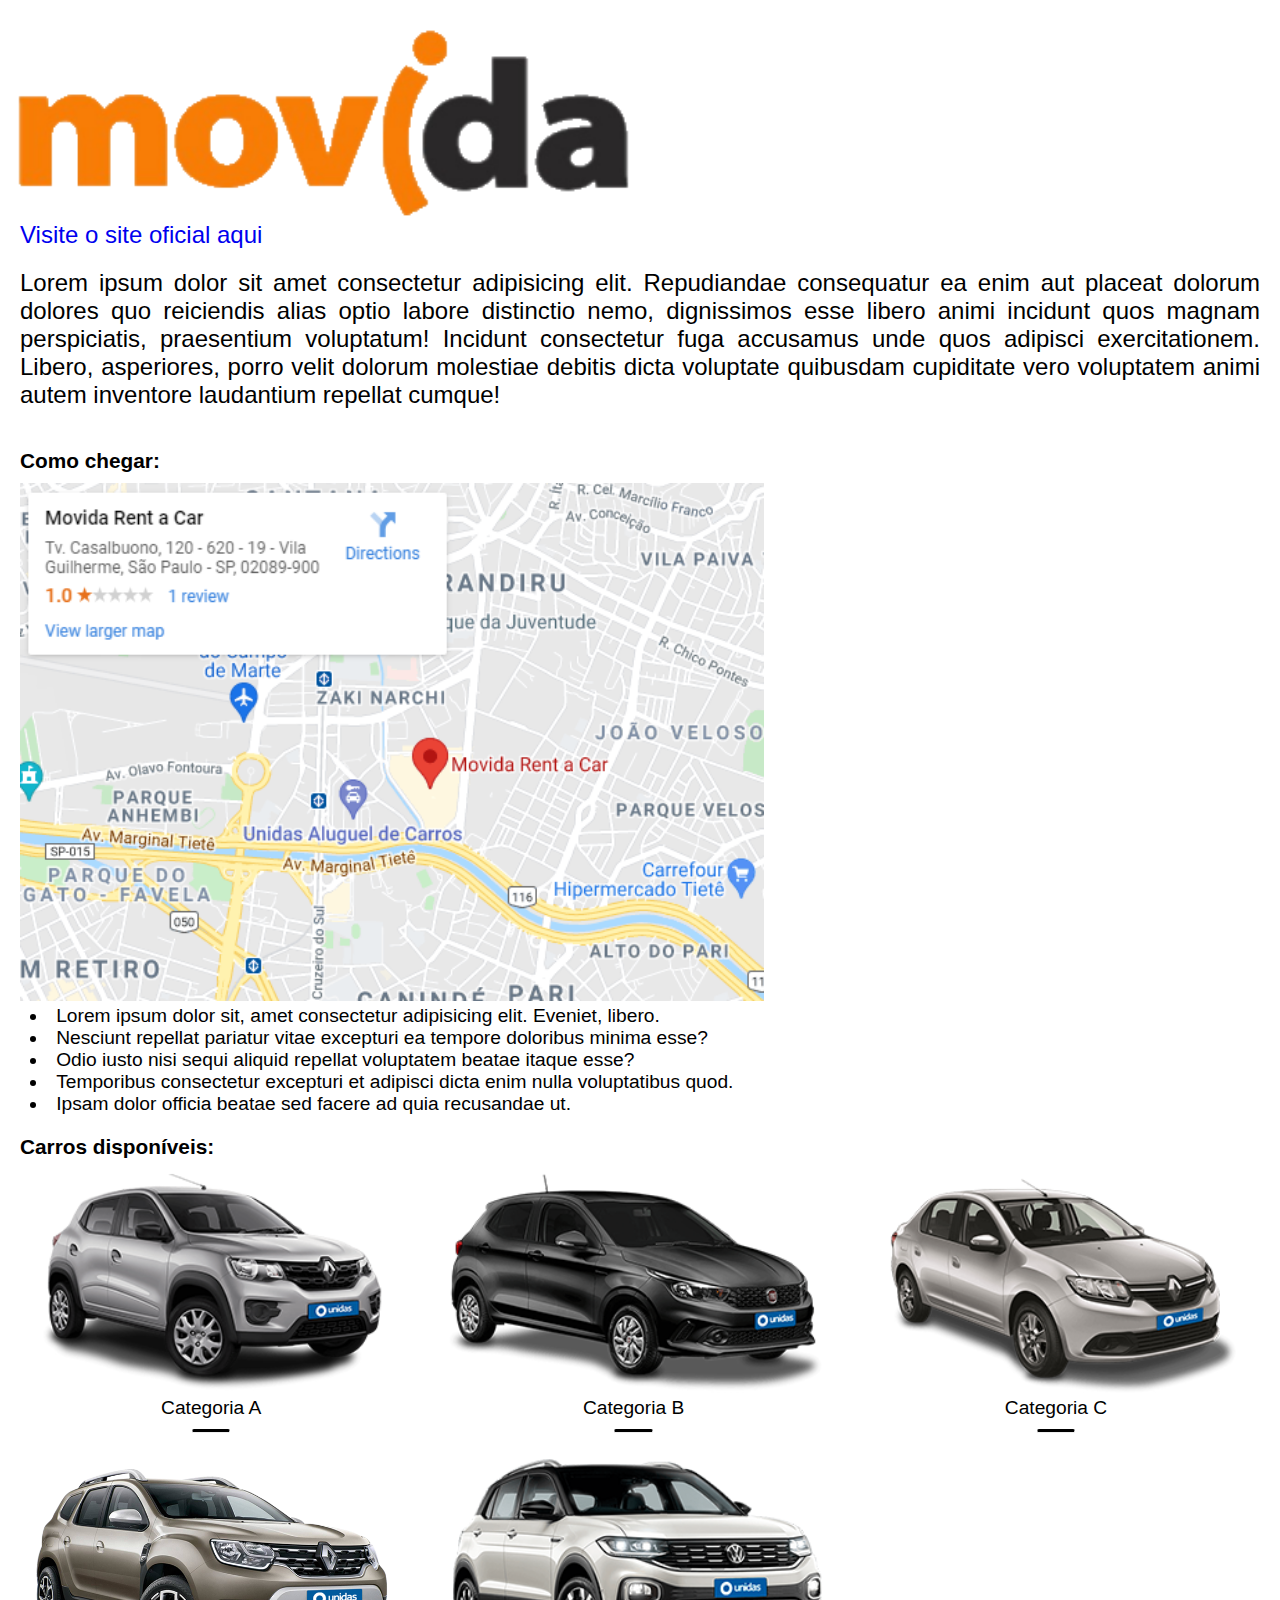
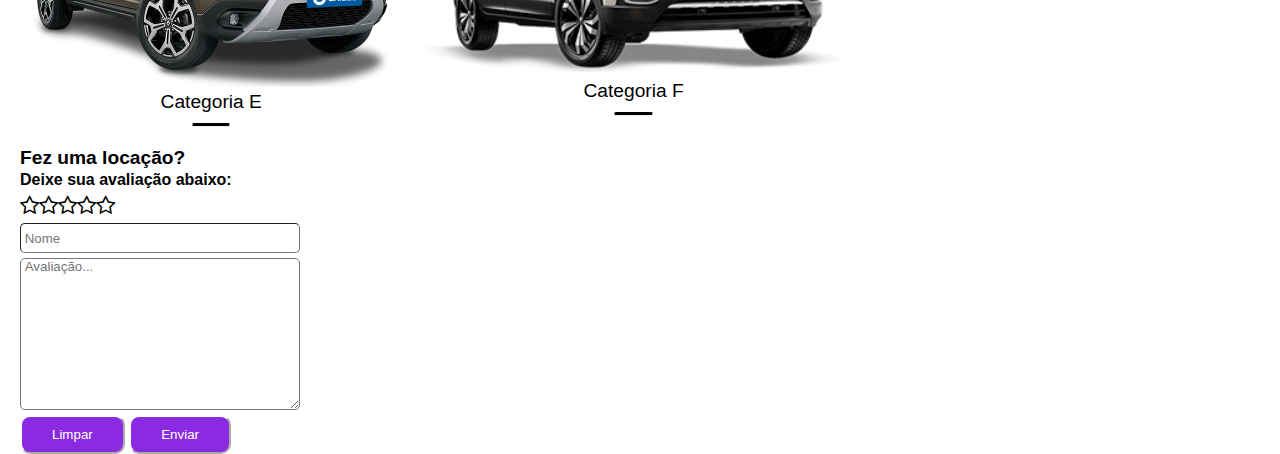
<file: LocVeiculos/movida.html>
<!DOCTYPE html>
<html lang="pt-br">

<head>
    <meta charset="UTF-8">
    <meta http-equiv="X-UA-Compatible" content="IE=edge">
    <meta name="viewport" content="width=device-width, initial-scale=1.0">
    <link rel="stylesheet" href="https://cdnjs.cloudflare.com/ajax/libs/font-awesome/4.7.0/css/font-awesome.min.css">
    <link rel="stylesheet" href="./css/details.css">
    <title>Unidas</title>
</head>

<body>
    <div class="container">
        <figure class="logo">
            <img class="logo_item" src="./img/logo_movida.png" alt="logotipo da locadora movidas">
        </figure>
        <a class="site_oficial" href="https://www.movida.com.br//">Visite o site oficial aqui</a>
        <p class="descricao">Lorem ipsum dolor sit amet consectetur adipisicing elit. Repudiandae consequatur ea enim
            aut placeat dolorum dolores quo reiciendis alias optio labore distinctio nemo, dignissimos esse libero animi
            incidunt quos magnam perspiciatis, praesentium voluptatum! Incidunt consectetur fuga accusamus unde quos
            adipisci exercitationem. Libero, asperiores, porro velit dolorum molestiae debitis dicta voluptate quibusdam
            cupiditate vero voluptatem animi autem inventore laudantium repellat cumque!</p>
        <div class="como_chegar">
            <h1>Como chegar: </h1>
            <img class="mapa" src="./img/mapa_movida.png" alt="mapa da locadora movida">
            <ul class="rota">
                <li>Lorem ipsum dolor sit, amet consectetur adipisicing elit. Eveniet, libero.</li>
                <li>Nesciunt repellat pariatur vitae excepturi ea tempore doloribus minima esse?</li>
                <li>Odio iusto nisi sequi aliquid repellat voluptatem beatae itaque esse?</li>
                <li>Temporibus consectetur excepturi et adipisci dicta enim nulla voluptatibus quod.</li>
                <li>Ipsam dolor officia beatae sed facere ad quia recusandae ut.</li>
            </ul>
        </div>
        <h1 style="margin-left: 20px;">Carros disponíveis:</h1>
        <div class="carro">
            <figure>
                <img class="carro_img" src="./img/carro1.png" alt="carro categoria A">
                <figcaption>Categoria A</figcaption>
            </figure>
            <hr class="linha_horizontal">
        </div>
        <div class="carro">
            <figure>
                <img class="carro_img" src="./img/carro2.png" alt="carro categoria B">
                <figcaption>Categoria B</figcaption>
            </figure>
            <hr class="linha_horizontal">
        </div>
        <div class="carro">
            <figure>
                <img class="carro_img" src="./img/carro3.png" alt="carro categoria C">
                <figcaption>Categoria C</figcaption>
            </figure>
            <hr class="linha_horizontal">
        </div>       
        <div class="carro">
            <figure>
                <img class="carro_img" src="./img/carro5.png" alt="carro categoria E">
                <figcaption>Categoria E</figcaption>
            </figure>
            <hr class="linha_horizontal">
        </div>
        <div class="carro">
            <figure>
                <img class="carro_img" src="./img/carro6.png" alt="carro categoria F">
                <figcaption>Categoria F</figcaption>
            </figure>
            <hr class="linha_horizontal">
        </div>
        <div class="avaliar">
            <h2 style="margin-bottom: 2px;">Fez uma locação?</h2>
            <h3 style="margin-bottom: 5px;"> Deixe sua avaliação abaixo:</h3>
            <form action="" name="avaliacao" id="avaliar" method="POST">
                <div style="font-size: 1.3em;">
                    <i class="fa fa-star-o"></i><i class="fa fa-star-o"></i><i class="fa fa-star-o"></i><i
                        class="fa fa-star-o"></i><i class="fa fa-star-o"></i>
                </div>
                <input type="text" id="nome" placeholder=" Nome" style="margin-top: 5px;">
                <textarea name="avaliacao" id="descricao" placeholder=" Avaliação..." cols="30" rows="10"></textarea>
                <div class="bottom">
                    <button>Limpar</button>
                    <button>Enviar</button>
                </div>
            </form>
        </div>
    </div>
</body>

</html>
</file>
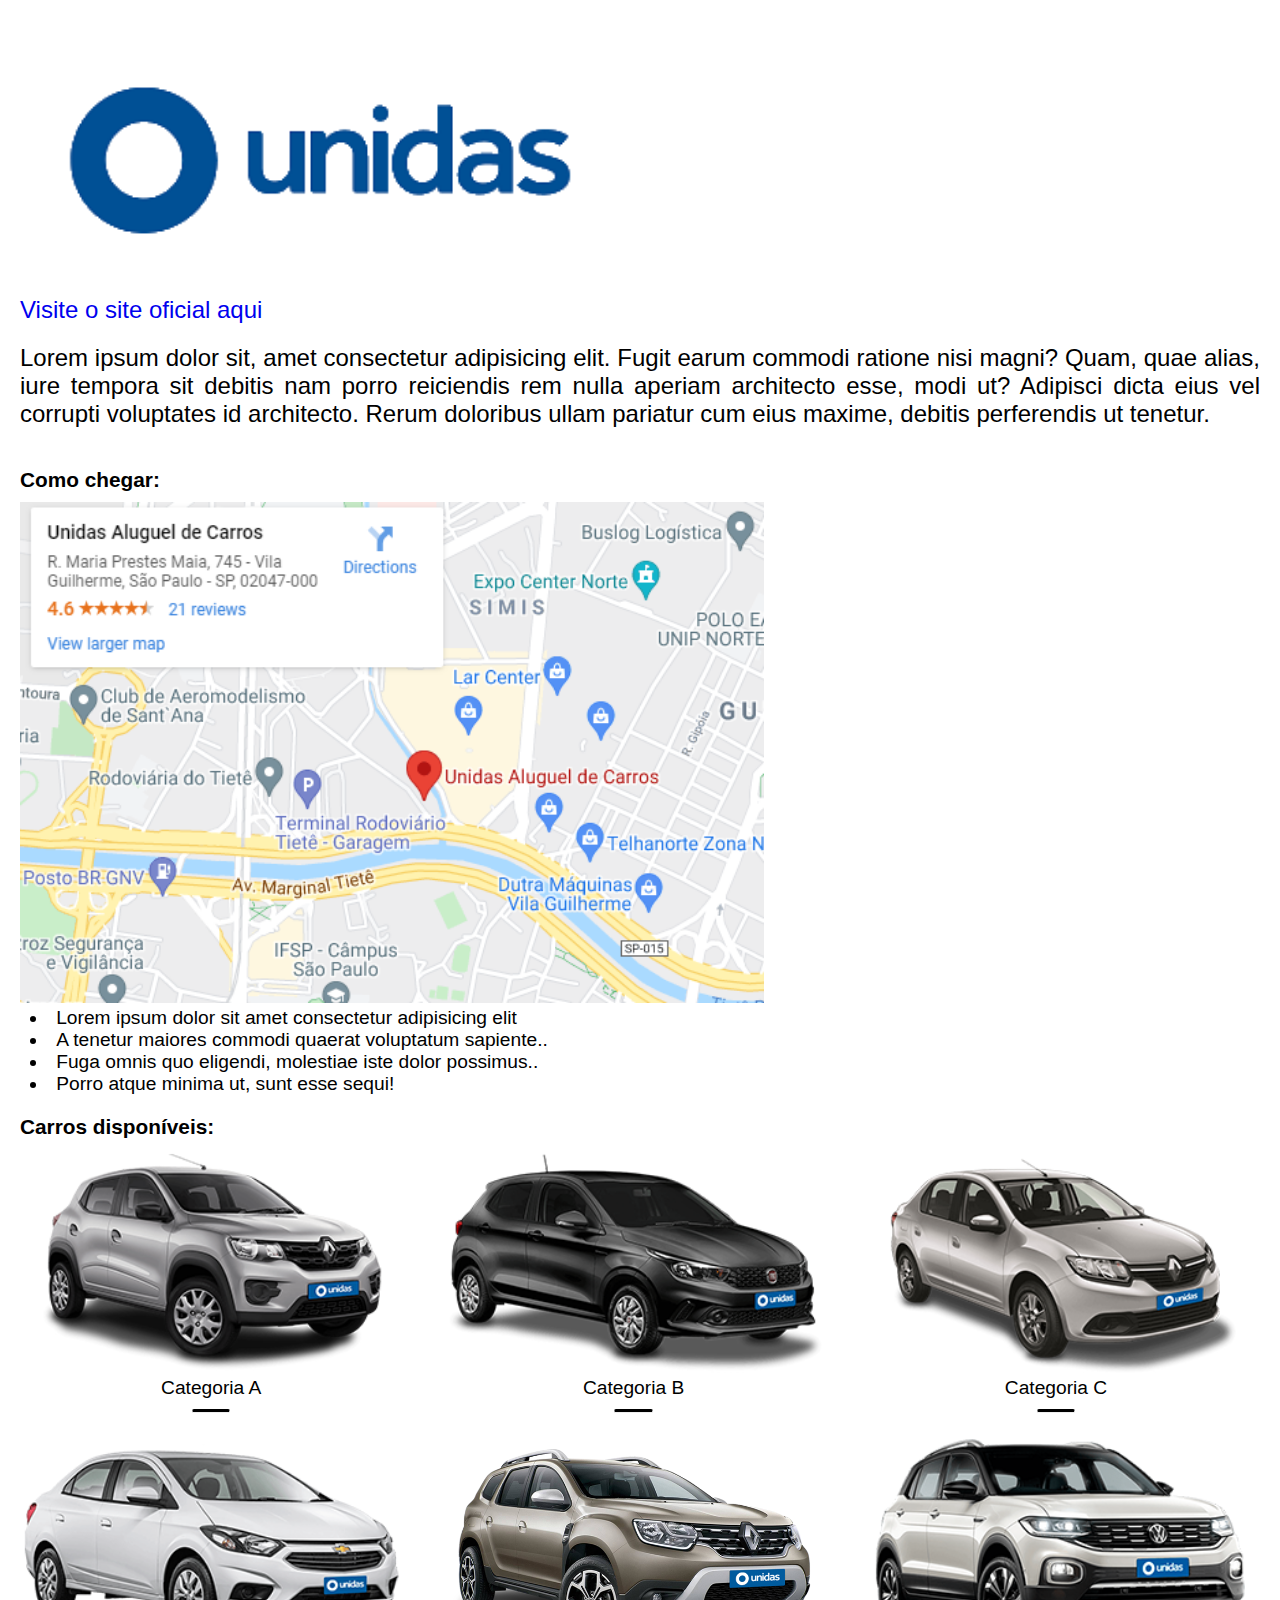
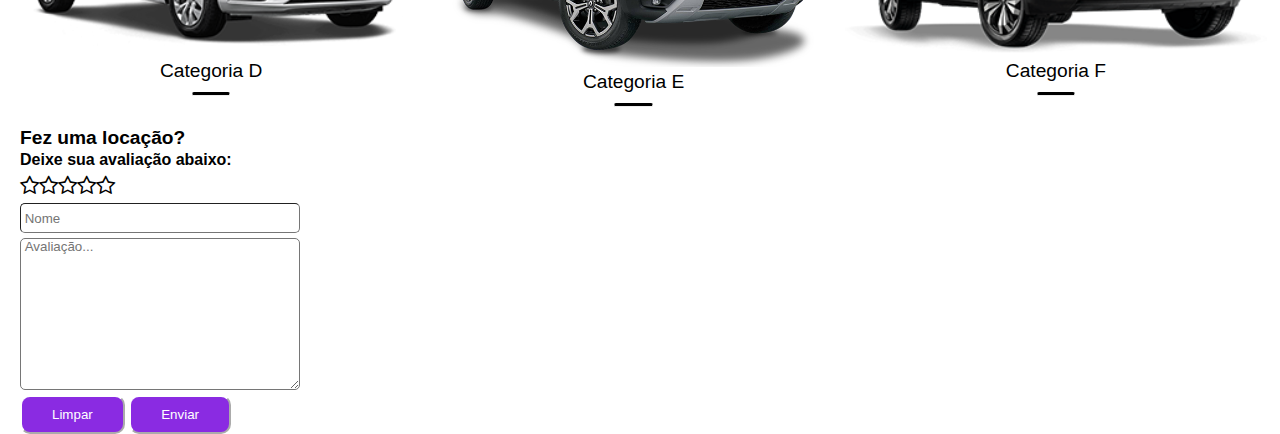
<file: LocVeiculos/unidas.html>
<!DOCTYPE html>
<html lang="pt-br">

<head>
    <meta charset="UTF-8">
    <meta http-equiv="X-UA-Compatible" content="IE=edge">
    <meta name="viewport" content="width=device-width, initial-scale=1.0">
    <link rel="stylesheet" href="https://cdnjs.cloudflare.com/ajax/libs/font-awesome/4.7.0/css/font-awesome.min.css">
    <link rel="stylesheet" href="./css/details.css">
    <title>Unidas</title>
</head>

<body>
    <div class="container">
        <figure class="logo">
            <img class="logo_item" src="./img/logo_unidas.png" alt="logotipo da locadora unidas">
        </figure>
        <a class="site_oficial" href="https://unidas.com.br/">Visite o site oficial aqui</a>        
        <p class="descricao">Lorem ipsum dolor sit, amet consectetur adipisicing elit. Fugit earum commodi ratione nisi
            magni? Quam, quae alias, iure tempora sit debitis nam porro reiciendis rem nulla aperiam architecto esse,
            modi ut? Adipisci dicta eius vel corrupti voluptates id architecto. Rerum doloribus ullam pariatur cum eius
            maxime, debitis perferendis ut tenetur.</p>        
        <div class="como_chegar">
            <h1>Como chegar: </h1>
            <img class="mapa" src="./img/mapa_unidas.png" alt="">
            <ul class="rota">
                <li>Lorem ipsum dolor sit amet consectetur adipisicing elit</li>
                <li>A tenetur maiores commodi quaerat voluptatum sapiente..</li>
                <li>Fuga omnis quo eligendi, molestiae iste dolor possimus..</li>
                <li>Porro atque minima ut, sunt esse sequi!</li>
            </ul>
        </div>
        <h1 style="margin-left: 20px;">Carros disponíveis:</h1>
        <div class="carro">
            <figure>
                <img class="carro_img" src="./img/carro1.png" alt="carro categoria A">
                <figcaption>Categoria A</figcaption>
            </figure>
            <hr class="linha_horizontal">
        </div>
        <div class="carro">
            <figure>
                <img class="carro_img" src="./img/carro2.png" alt="carro categoria B">
                <figcaption>Categoria B</figcaption>
            </figure>
            <hr class="linha_horizontal">
        </div>
        <div class="carro">
            <figure>
                <img class="carro_img" src="./img/carro3.png" alt="carro categoria C">
                <figcaption>Categoria C</figcaption>
            </figure>
            <hr class="linha_horizontal">
        </div>
        <div class="carro">
            <figure>
                <img class="carro_img" src="./img/carro4.png" alt="carro categoria D">
                <figcaption>Categoria D</figcaption>
            </figure>
            <hr class="linha_horizontal">
        </div>
        <div class="carro">
            <figure>
                <img class="carro_img" src="./img/carro5.png" alt="carro categoria E">
                <figcaption>Categoria E</figcaption>
            </figure>
            <hr class="linha_horizontal">
        </div>
        <div class="carro">
            <figure>
                <img class="carro_img" src="./img/carro6.png" alt="carro categoria F">
                <figcaption>Categoria F</figcaption>
            </figure>
            <hr class="linha_horizontal">
        </div>
        <div class="avaliar">
            <h2 style="margin-bottom: 2px;">Fez uma locação?</h2>
            <h3 style="margin-bottom: 5px;"> Deixe sua avaliação abaixo:</h3>
            <form action="" name="avaliacao" id="avaliar" method="POST">
                <div style="font-size: 1.3em;">
                    <i class="fa fa-star-o"></i><i class="fa fa-star-o"></i><i class="fa fa-star-o"></i><i class="fa fa-star-o"></i><i class="fa fa-star-o"></i>
                </div>
                <input type="text" id="nome" placeholder=" Nome" style="margin-top: 5px;">
                <textarea name="avaliacao" id="descricao" placeholder=" Avaliação..." cols="30" rows="10"></textarea>
                <div class="bottom">
                    <button>Limpar</button>
                    <button>Enviar</button>
                </div>
            </form>
        </div>
    </div>
</body>

</html>
</file>
<file: css/style.css>
* {
    margin: 0;
    padding: 0;
    box-sizing: border-box;
}

body {
    font-family: 'Gill Sans', 'Gill Sans MT', Calibri, 'Trebuchet MS', sans-serif;        
}

.container {
    display: flex;
    flex-direction: row;
    flex-wrap: wrap;
}

.item {
    width: 100%;
}

.logo_item {
    width: 80%;
    margin-top: 10px;
    margin-left: auto;
    margin-right: auto;
    display: block;
}

figure {
    margin-bottom: 10px;
}

figcaption {
    font-size: 0.8em;
    margin-left: 20px;
    margin-right: 20px;
    text-align: right;
}

.rating {    
    margin-left: 20%;    
    margin-right: 20%;
    margin-top: 5px;
    margin-bottom: 20px;
    background-color: gainsboro;
    padding: 10px;
    border-radius: 10px;
    text-align: center; 
    color: goldenrod;
    font-size: 1em;
}
.rating2 {
    display: inline-flex;    
    flex-direction: row;
    text-align: left;
    margin-left: 20px;    
}

.rating_value {    
    margin-right: 10px;
    font-size: 0.8em;
    white-space: nowrap
}

.rating_comments {
    margin-left: 20px;
    margin-right: 20px;
    margin-top: 10px;
    margin-bottom: 20px;
    font-size: 1em;
}

.client_name {
    font-weight: bold;
    font-size: 0.8em;
    margin-bottom: 5px;
}

.rating_comment {
    font-size: 0.7em;
    display: inline-flex;    
    flex-direction: row;    
}

.comment_date {
    margin-left: 5px;
}

.client_comment {
    text-align: justify;    
}

.linha_horizontal {
    border-top: 5px solid black;
    border-radius: 5px;
    margin-left: 10vw;
    margin-right: 10vw;
    margin-bottom: 20px;
}

@media(min-width: 600px) {
    .item {
        width: 50%;        
    }

    .rating {
        font-size: 1.3em;
    }
}
@media(min-width: 1024px) {
    .item {
        width: 33%;        
    }

    .rating {
        font-size: 1.3em;
    }
}
</file>
<file: LocVeiculos/css/style.css>
* {
    margin: 0;
    padding: 0;
    box-sizing: border-box;
}

body {
    font-family: 'Gill Sans', 'Gill Sans MT', Calibri, 'Trebuchet MS', sans-serif;        
}

.container {
    display: flex;
    flex-direction: row;
    flex-wrap: wrap;
}

.item {
    width: 100%;
}

.logo_item {
    width: 80%;
    margin-top: 10px;
    margin-left: auto;
    margin-right: auto;
    display: block;
}

figure {
    margin-bottom: 10px;
}

figcaption {
    font-size: 0.8em;
    margin-left: 20px;
    margin-right: 20px;
    text-align: right;
}

.rating {    
    margin-left: 20%;    
    margin-right: 20%;
    margin-top: 5px;
    margin-bottom: 20px;
    background-color: gainsboro;
    padding: 10px;
    border-radius: 10px;
    text-align: center; 
    color: goldenrod;
    font-size: 1em;
}
.rating2 {
    display: inline-flex;    
    flex-direction: row;
    text-align: left;
    margin-left: 20px;    
}

.rating_value {    
    margin-right: 10px;
    font-size: 0.8em;
    white-space: nowrap
}

.rating_comments {
    margin-left: 20px;
    margin-right: 20px;
    margin-top: 10px;
    margin-bottom: 20px;
    font-size: 1em;
}

.client_name {
    font-weight: bold;
    font-size: 0.8em;
    margin-bottom: 5px;
}

.rating_comment {
    font-size: 0.7em;
    display: inline-flex;    
    flex-direction: row;    
}

.comment_date {
    margin-left: 5px;
}

.client_comment {
    text-align: justify;    
}

.linha_horizontal {
    border-top: 5px solid black;
    border-radius: 5px;
    margin-left: 10vw;
    margin-right: 10vw;
    margin-bottom: 20px;
}

@media(min-width: 600px) {
    .item {
        width: 50%;        
    }

    .rating {
        font-size: 1.3em;
    }
}
@media(min-width: 1024px) {
    .item {
        width: 33%;        
    }

    .rating {
        font-size: 1.3em;
    }
}
</file>
<file: css/details.css>
* {
    margin: 0;
    padding: 0;
    box-sizing: border-box;
}

body {
    font-family: 'Gill Sans', 'Gill Sans MT', Calibri, 'Trebuchet MS', sans-serif;
}

h1 {
    font-size: 1.3em;
    margin-bottom: 10px;
    width: 100%;
}

h2 {
    font-size: 1.2em;
}

h3 {
    font-size: 1em;
}

.container {
    display: flex;
    flex-direction: row;
    flex-wrap: wrap;
}

.logo {
    width: 100%;
}

.logo_item {
    width: 100%;
    margin-top: 10px;
    margin-left: auto;
    margin-right: auto;
    display: inline;
}

.descricao {
    font-size: 1em;
    margin-left: 20px;
    margin-right: 20px;
    margin-bottom: 20px;
    text-align: justify;
}

.site_oficial {
    margin-left: 20px;
    text-decoration: none;
    font-size: 1.2em;
    margin-bottom: 20px;
}

.como_chegar {
    margin: 20px;
    width: 100%;
}
.mapa{
    width: 100%;    
}

.rota {
    font-size: 0.8em;    
    margin-left: 10px;
}

ul {
    text-align: left;
    list-style-position: inside;
    
}

.carro {
    width: 100%;
}

.carro_img {
    width: 100%;
}

figcaption {
    text-align: center;
    font-size: 1.2em;    
}

.avaliar {
    margin-left: 20px;
    width: 100%;
}

input {
    display: block;
    height: 30px;
    width: 280px;
    margin-bottom: 5px;
    color: black;
    border-radius: 5px;
    border-width: 1px;
    font-family: 'Trebuchet MS', 'Lucida Sans Unicode', 'Lucida Grande', 'Lucida Sans', Arial, sans-serif
}

input:hover {
    border: solid blueviolet;
}

textarea {
    display: block;
    margin-bottom: 5px;
    justify-content: center;
    width: 280px;
    border-radius: 5px;
    font-family: 'Trebuchet MS', 'Lucida Sans Unicode', 'Lucida Grande', 'Lucida Sans', Arial, sans-serif
}

textarea:hover {
    border-bottom: solid blueviolet;
}

.bottom {
    text-align: left;
}

button {
    border-radius: 10px;
    text-align: center;
    display: inline-block;
    border-color: white;
    background-color: blueviolet;
    padding: 10px 30px;
    color: white;
}

button:hover {
    border-color: blueviolet;
}

.linha_horizontal {
    border-top: 3px solid black;
    border-radius: 5px;
    margin-left: 15vw;
    margin-right: 15vw;
    margin-bottom: 20px;
    margin-top: 10px;
}

@media(min-width: 600px) {
    .logo_item {
        width: 50vw;
    }

    .site_oficial {
        font-size: 1.5em;
    }

    .descricao {
        font-size: 1.5em;;
    }

    .como_chegar {
        text-align: center;
    }
    
    .mapa {
        width: 100%;        
    }

    .rota {
        font-size: 1.2em;
    }

    .carro {
        width: 50%;
    }
}
@media(min-width: 1024px) {
    .logo_item {
        width: 50vw;
    }

    .site_oficial {
        font-size: 1.5em;
    }

    .descricao {
        font-size: 1.5em;;
    }

    .como_chegar {
        text-align: left;
    }

    .mapa {
        width: 60%;
    }

    .rota {
        font-size: 1.2em;
    }

    .carro {
        width: 33%;
    }
}
</file>
<file: LocVeiculos/css/details.css>
* {
    margin: 0;
    padding: 0;
    box-sizing: border-box;
}

body {
    font-family: 'Gill Sans', 'Gill Sans MT', Calibri, 'Trebuchet MS', sans-serif;
}

h1 {
    font-size: 1.3em;
    margin-bottom: 10px;
    width: 100%;
}

h2 {
    font-size: 1.2em;
}

h3 {
    font-size: 1em;
}

.container {
    display: flex;
    flex-direction: row;
    flex-wrap: wrap;
}

.logo {
    width: 100%;
}

.logo_item {
    width: 100%;
    margin-top: 10px;
    margin-left: auto;
    margin-right: auto;
    display: inline;
}

.descricao {
    font-size: 1em;
    margin-left: 20px;
    margin-right: 20px;
    margin-bottom: 20px;
    text-align: justify;
}

.site_oficial {
    margin-left: 20px;
    text-decoration: none;
    font-size: 1.2em;
    margin-bottom: 20px;
}

.como_chegar {
    margin: 20px;
    width: 100%;
}
.mapa{
    width: 100%;    
}

.rota {
    font-size: 0.8em;    
    margin-left: 10px;
}

ul {
    text-align: left;
    list-style-position: inside;
    
}

.carro {
    width: 100%;
}

.carro_img {
    width: 100%;
}

figcaption {
    text-align: center;
    font-size: 1.2em;    
}

.avaliar {
    margin-left: 20px;
    width: 100%;
}

input {
    display: block;
    height: 30px;
    width: 280px;
    margin-bottom: 5px;
    color: black;
    border-radius: 5px;
    border-width: 1px;
    font-family: 'Trebuchet MS', 'Lucida Sans Unicode', 'Lucida Grande', 'Lucida Sans', Arial, sans-serif
}

input:hover {
    border: solid blueviolet;
}

textarea {
    display: block;
    margin-bottom: 5px;
    justify-content: center;
    width: 280px;
    border-radius: 5px;
    font-family: 'Trebuchet MS', 'Lucida Sans Unicode', 'Lucida Grande', 'Lucida Sans', Arial, sans-serif
}

textarea:hover {
    border-bottom: solid blueviolet;
}

.bottom {
    text-align: left;
}

button {
    border-radius: 10px;
    text-align: center;
    display: inline-block;
    border-color: white;
    background-color: blueviolet;
    padding: 10px 30px;
    color: white;
}

button:hover {
    border-color: blueviolet;
}

.linha_horizontal {
    border-top: 3px solid black;
    border-radius: 5px;
    margin-left: 15vw;
    margin-right: 15vw;
    margin-bottom: 20px;
    margin-top: 10px;
}

@media(min-width: 600px) {
    .logo_item {
        width: 50vw;
    }

    .site_oficial {
        font-size: 1.5em;
    }

    .descricao {
        font-size: 1.5em;;
    }

    .como_chegar {
        text-align: center;
    }
    
    .mapa {
        width: 100%;        
    }

    .rota {
        font-size: 1.2em;
    }

    .carro {
        width: 50%;
    }
}
@media(min-width: 1024px) {
    .logo_item {
        width: 50vw;
    }

    .site_oficial {
        font-size: 1.5em;
    }

    .descricao {
        font-size: 1.5em;;
    }

    .como_chegar {
        text-align: left;
    }

    .mapa {
        width: 60%;
    }

    .rota {
        font-size: 1.2em;
    }

    .carro {
        width: 33%;
    }
}
</file>
